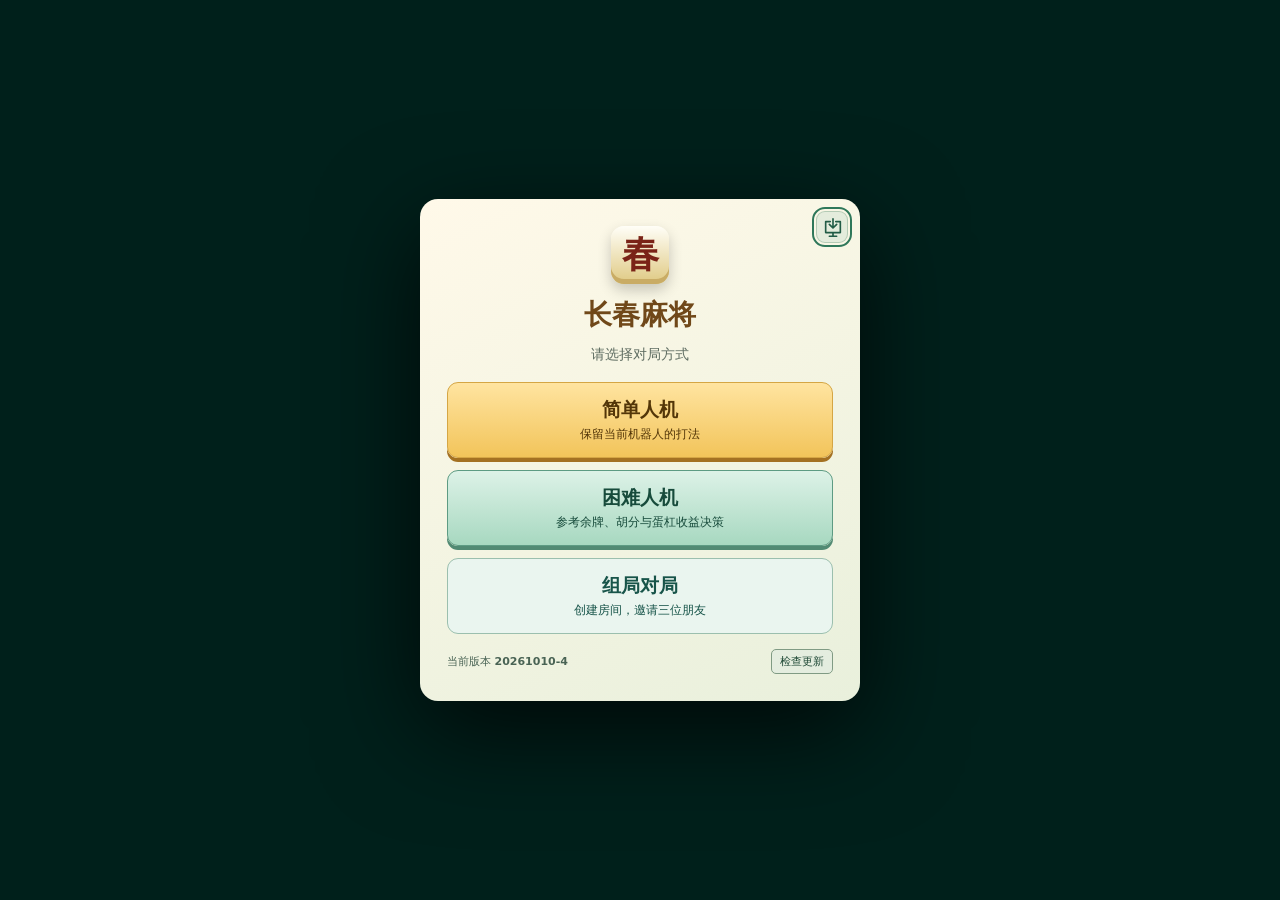
<file: index.html>
<!doctype html>
<html lang="zh-CN">
<head>
  <meta charset="UTF-8" />
  <meta name="viewport" content="width=device-width, initial-scale=1.0" />
  <meta name="theme-color" content="#073f36" />
  <meta name="apple-mobile-web-app-capable" content="yes" />
  <meta name="apple-mobile-web-app-title" content="长春麻将" />
  <title>长春麻将 · 四人麻将</title>
  <link rel="icon" type="image/png" sizes="512x512" href="assets/app-icon.png" />
  <link rel="manifest" href="manifest.webmanifest" />
  <link rel="apple-touch-icon" href="assets/app-icon.png" />
  <link rel="stylesheet" href="styles.css" />
  <link rel="stylesheet" href="table-layout.css" />
</head>
<body>
  <main class="game-shell">
    <div class="game-stage">
    <section class="table" aria-label="麻将桌">
      <div id="tableDepth" class="perspective-depth" aria-hidden="true"></div>
      <div id="tableSurface" class="perspective-surface" aria-hidden="true"></div>
      <svg id="tableRim" class="perspective-rim" preserveAspectRatio="none" aria-hidden="true">
        <defs><linearGradient id="rimFinish" x1="0" y1="0" x2="0" y2="1"><stop offset="0" stop-color="#62766b"/><stop offset="1" stop-color="#364e4a"/></linearGradient></defs>
        <path class="rim-top" fill-rule="evenodd"/><path class="rim-bevel"/>
        <path class="rim-outline"/><path class="rim-inner-line"/>
      </svg>
      <div class="table-meta"><span id="matchCircleBadge" class="match-circle-badge" aria-label="当前圈数">第1圈</span><span id="onlineConnectionBadge" class="online-connection-badge" hidden></span><span id="appUpdateBadge" class="app-update-badge" role="status" hidden>新版已就绪</span></div>
      <button id="menuToggle" class="menu-toggle" type="button" aria-controls="gameMenu" aria-expanded="false" aria-label="展开游戏菜单"><span aria-hidden="true">☰</span><span id="menuToggleLabel">菜单</span></button>
      <div id="baoPanel" class="bao-panel" aria-label="宝牌区域"><span>宝牌</span><span id="baoTile"></span></div>
      <div id="actionCue0" class="action-cue cue-south" aria-hidden="true"></div>
      <div id="actionCue1" class="action-cue cue-east" aria-hidden="true"></div>
      <div id="actionCue2" class="action-cue cue-north" aria-hidden="true"></div>
      <div id="actionCue3" class="action-cue cue-west" aria-hidden="true"></div>
      <div id="baoRevealOverlay" class="bao-reveal-overlay" aria-hidden="true"><span>看宝</span><div id="baoRevealCard"></div></div>
      <div id="player2" class="seat seat-top"></div>
      <div id="player3" class="seat seat-left"></div>
      <div id="player1" class="seat seat-right"></div>
      <section class="center-stage">
        <section id="discardRiver" class="discard-zone" aria-label="四家牌河">
          <div id="river2" class="discard-river river-north" aria-label="阿雷的牌河"></div>
          <div id="river3" class="discard-river river-west" aria-label="小尧子的牌河"></div>
          <div id="river1" class="discard-river river-east" aria-label="老薛的牌河"></div>
          <div id="river0" class="discard-river river-south" aria-label="你的牌河"></div>
        </section>
        <section class="table-center">
          <div id="windRing" class="wind-ring">
            <span class="wind north">北</span><span class="wind west">西</span>
            <div class="wall-info"><strong id="wallCount">--</strong><small>余牌</small></div>
            <span class="wind east">东</span><span class="wind south">南</span>
          </div>
          <div id="statusText" class="status-text" role="status">正在准备牌桌…</div>
        </section>
      </section>
      <section class="bottom-dock">
        <div id="actionBar" class="action-bar">
          <div id="actionOptions" class="action-options"></div>
          <button id="passBtn" class="action-btn pass" hidden>过</button>
        </div>
        <section id="player0" class="seat seat-bottom"></section>
      </section>
    </section>
    <aside id="gameMenu" class="game-menu" aria-label="游戏菜单" hidden>
      <label class="menu-theme" for="tileThemeSelect"><span>牌面</span><select id="tileThemeSelect" aria-label="切换麻将牌面">
        <option value="a">A · 经典</option>
        <option value="b">B · 黑金</option>
        <option value="c" selected>C · 扁平</option>
      </select></label>
      <button id="scoreboardBtn" class="menu-item" type="button" aria-label="计分板">计分</button>
      <button id="rulesBtn" class="menu-item" type="button">规则</button>
      <button id="checkUpdateBtn" class="menu-item menu-update" type="button" aria-label="检查网页更新"><span id="menuUpdateLabel">检查更新</span><small id="appMenuVersion"></small></button>
      <button id="soundBtn" class="menu-item menu-sound" type="button" aria-label="关闭声音"><span>声音</span><small id="soundState">开</small></button>
      <label class="menu-volume" for="volumeSlider"><span>音量</span><input id="volumeSlider" type="range" min="0" max="100" value="55" aria-label="音效音量"></label>
      <button id="newGameBtn" class="menu-item menu-new" type="button" aria-label="开始新一场">新场</button>
      <button id="returnHomeBtn" class="menu-item" type="button" aria-label="保存人机对局并返回主页">存档退出</button>
    </aside>
    </div>
  </main>

  <div id="loadingOverlay" class="loading-overlay" aria-live="polite">
    <div class="loader-tile">東</div><span>正在装牌…</span>
  </div>
  <div id="errorBanner" class="error-banner" role="alert" hidden>
    <span id="errorBannerMessage"></span>
    <button id="errorBannerClose" type="button" aria-label="关闭资源加载提示">×</button>
  </div>

  <dialog id="modeDialog" class="modal mode-dialog" aria-labelledby="modeTitle">
    <button id="installAppBtn" class="home-install-btn" type="button" title="添加到桌面" aria-label="添加游戏到桌面或主屏幕">
      <svg viewBox="0 0 24 24" aria-hidden="true"><path d="M4 5h5M15 5h5v12H4V5M8 21h8M12 17v4M12 2v10M8 8l4 4 4-4"/></svg>
    </button>
    <span class="mode-mark">春</span>
    <h2 id="modeTitle">长春麻将</h2>
    <p>请选择对局方式</p>
    <div class="mode-choices">
      <button id="resumeAiBtn" class="mode-choice mode-choice-resume" type="button" hidden><strong>恢复对局</strong><small id="resumeAiSummary"></small></button>
      <button id="modeAiBtn" class="mode-choice mode-choice-active" type="button"><strong>简单人机</strong><small>保留当前机器人的打法</small></button>
      <button id="modeHardBtn" class="mode-choice mode-choice-hard" type="button"><strong>困难人机</strong><small>参考余牌、胡分与蛋杠收益决策</small></button>
      <button id="modeGroupBtn" class="mode-choice mode-choice-online" type="button"><strong>组局对局</strong><small>创建房间，邀请三位朋友</small></button>
    </div>
    <p id="modeSaveHint" class="mode-save-hint" hidden>新开简单/困难人机会替换上次人机存档</p>
    <div class="app-update-row"><span>当前版本 <strong id="appVersion">加载中</strong></span><button id="homeUpdateBtn" type="button">检查更新</button></div>
    <p id="appUpdateMessage" class="app-update-message" role="status" hidden></p>
  </dialog>

  <dialog id="installHelpDialog" class="modal install-dialog" aria-labelledby="installHelpTitle">
    <button id="installHelpCloseBtn" class="modal-close" type="button" aria-label="关闭添加桌面说明">×</button>
    <h2 id="installHelpTitle">添加到桌面</h2>
    <p id="installHelpText" role="status"></p>
    <button id="installHelpDoneBtn" class="primary-btn" type="button">知道了</button>
  </dialog>

  <dialog id="onlineDialog" class="modal online-dialog" aria-labelledby="onlineTitle">
    <button id="onlineCloseBtn" class="modal-close" type="button" aria-label="退出组局">×</button>
    <h2 id="onlineTitle">四人组局</h2>
    <div id="onlineSetup">
      <button id="restoreRoomBtn" class="primary-btn" type="button" hidden>恢复原房间</button>
      <label class="online-field">你的昵称<input id="onlineName" maxlength="40" autocomplete="nickname" placeholder="输入 2–20 个字符"><small>2–20 个字符，不能与同房间玩家重名</small></label>
      <div id="onlineEntry" class="online-entry">
        <button id="createRoomBtn" class="primary-btn" type="button">创建房间</button>
        <span>或输入朋友发来的 6 位房间码</span>
        <input id="roomCodeInput" autocomplete="off" spellcheck="false" inputmode="numeric" maxlength="6" placeholder="6 位数字房间码">
        <button id="joinRoomBtn" class="quiet-btn" type="button">加入房间</button>
      </div>
      <div id="inviteEntry" class="online-entry" hidden>
        <span>收到房间 <strong id="inviteRoomCode"></strong> 的邀请；请先填写昵称</span>
        <button id="inviteJoinBtn" class="primary-btn" type="button">起名并进入房间</button>
      </div>
      <p id="onlineSetupStatus" class="online-status" role="status"></p>
    </div>
    <div id="onlineLobby" hidden>
      <div class="online-room-line"><strong id="onlineRoomCode"></strong><div class="online-room-actions"><button id="copyRoomCodeBtn" class="quiet-btn" type="button">复制房间码</button><button id="copyInviteBtn" class="quiet-btn" type="button">复制邀请链接</button></div></div>
      <input id="onlineInviteLink" class="online-invite-link" readonly aria-label="邀请链接">
      <div id="onlineSeats" class="online-seats"></div>
      <p id="onlineStatus" class="online-status" role="status">等待玩家加入…</p>
      <button id="onlineStartBtn" class="primary-btn" type="button" disabled>四人到齐后开始</button>
    </div>
  </dialog>

  <dialog id="rulesDialog" class="modal">
    <button class="modal-close" aria-label="关闭">×</button>
    <h2>长春麻将规则</h2>
    <div class="rule-grid">
      <section><b>牌张与行牌</b><p>万、饼、条及东南西北中发白共 136 张。可吃上家、碰杠任意一家；胡牌优先。每大局随机确定东位，其余按座次顺排南西北，局内固定风位打四圈；东风先庄，庄家胡牌连庄，否则顺位换庄，北风过庄后进入下一圈。恢复牌局保留原风位。</p></section>
      <section><b>胡牌门槛</b><p>需三色全、不断幺九、至少一叉；已成合法听牌时可接上家的牌胡牌。9 蛋与中发白、杠牌有对应豁免。</p></section>
      <section><b>报听与宝牌</b><p>本回合打出一张牌后若成听牌，可立即报听；暂不报听可继续换牌，也可正常自摸胡牌，但不能看宝或摸宝胡。胡牌自动按最高牌型结算。首次报听后的下一次摸牌前打宝，宝牌先盖住；看宝只揭示已打出的宝牌。报听当回合不能看宝，下次轮到自己时先看宝，再摸牌。宝牌正好能胡则直接对宝胡；后续摸宝能胡时只能胡牌，不可弃胡出牌或改选补蛋、杠牌。看宝时宝牌不能直接胡但可补蛋或开杠，则先杠、重新换宝。</p></section>
      <section><b>番型与结算</b><p>支持平胡、夹胡、飘胡、飘顶、七对与豪华七对；七对和豪华七对均可炮胡或自摸，基础分别为 3、4 番，不另加站立番。手把一上听只允许飘顶；已有吃牌时，手牌剩四张不能再吃碰成手把一。碰后补杠按本地规则变站立。自摸、庄家、对宝、摸宝另计番。点炮者未看宝则包炮。蛋杠分独立于胡牌番数，按分值由其余三家分别支付。</p></section>
    </div>
    <p class="rule-note">提示：起手若能组成多种蛋，可逐组选择实牌；三张幺鸡可单独下“3幺鸡”，后续可补所有蛋牌（幺、九、风、中发白）；大蛋仅限四张相同的中、发、白、一饼或幺鸡。补蛋前其他家可抢蛋胡或碰；无人抢牌才补牌。报听后只能打出刚摸到的牌；新牌可补蛋或开杠，但听张和牌型须保持不变。没有幺九的听牌只能胡幺九，且不能报听、不能看宝。</p>
  </dialog>

  <dialog id="resultDialog" class="modal result-modal">
    <h2 id="resultTitle">胡牌结算</h2>
    <p id="resultDetail"></p>
    <section id="matchFinish" class="match-finish" aria-label="本场总分" hidden></section>
    <section id="resultSummary" class="result-summary" aria-label="牌型与分数">
      <div id="resultBao" class="result-bao" aria-label="本局宝牌"></div>
      <strong id="resultShape" class="result-shape"></strong>
      <div id="patternList" class="pattern-list"></div>
      <div id="scoreTable" class="score-table"></div>
    </section>
    <div id="baoPaoNotice" class="bao-pao-notice" hidden></div>
    <div id="winningHand" class="result-hands" aria-label="四家牌型"></div>
    <button id="playAgainBtn" class="primary-btn large">下一局</button>
  </dialog>

  <dialog id="scoreboardDialog" class="modal scoreboard-modal" aria-label="四人计分板">
    <button class="modal-close" aria-label="关闭计分板">×</button>
    <h2>四人计分板</h2>
    <p id="scoreboardRound" class="scoreboard-round"></p>
    <div id="scoreboardRows" class="scoreboard-rows"></div>
  </dialog>

  <script src="rules.js"></script>
  <script src="table-layout.js"></script>
  <script src="game.js"></script>
  <script src="online.js"></script>
  <script src="install.js"></script>
  <script src="offline.js"></script>
</body>
</html>
</file>
<file: styles.css>
/* Changchun Mahjong layout. Cascade order is intentionally preserved.
   Base components → compact viewports → seat orientation → mobile board →
   desktop board → docked menu → fixed mobile river.
   Same-selector overrides and removed topbar styles have been consolidated. */
:root{--felt: #086455;--felt-dark: #043f37;--gold: #e9b949;--cream: #fff9e9;--ink: #14251f;--danger: #c53b36;font-family: "Microsoft YaHei", "PingFang SC", system-ui, sans-serif}
*{box-sizing: border-box}
/* Keep page-level horizontal overscroll from becoming browser history swipe.
   Dialog/menu scrollers remain native; OS edge gestures may still override. */
html,body{overscroll-behavior-x:none}
.modal,.game-menu,.action-options,.own-waits{overscroll-behavior:contain}
body{margin: 0;min-width: 340px;min-height: 100dvh;color: white;background: #061f1c;overflow: auto}
button{font: inherit}
.game-shell{min-height: 100dvh;display: flex;flex-direction: column;background: radial-gradient(circle at 50% 40%, #177868, #06483e 60%, #032f2a)}
.quiet-btn{border: 0;border-radius: 9px;padding: 9px 14px;cursor: pointer;color: white;background: rgba(255,255,255,.11);transition: .18s}
.primary-btn,.action-btn{border: 0;border-radius: 9px;padding: 9px 14px;cursor: pointer;transition: .18s}
.quiet-btn:hover{background: rgba(255,255,255,.2)}
.primary-btn{color: #352000;font-weight: 700;background: linear-gradient(#f5cd67,#dca538);box-shadow: 0 3px 0 #946417}
.primary-btn:hover{filter: brightness(1.08);transform: translateY(-1px)}
.primary-btn:active{transform: translateY(2px);box-shadow: none}
.table{--board-side:clamp(132px,16vw,252px);--board-top:clamp(126px,18vh,165px);--board-bottom:clamp(138px,22vh,190px);flex:1;min-height:650px;position:relative;overflow:hidden;isolation:isolate}
.table::before{content:"";position:absolute;inset:calc(var(--board-top) - 18px) calc(var(--board-side) - 19px) calc(var(--board-bottom) - 18px);z-index:0;border:9px solid #133d43;border-radius:8px;background:linear-gradient(140deg,#0b5570,#0a435c 60%,#073d55);box-shadow:0 11px 22px #00181a99,inset 0 0 0 2px #4f879a77,inset 0 0 54px #001d2a99;pointer-events:none}
.center-stage{position:absolute;inset:var(--board-top) var(--board-side) var(--board-bottom);z-index:2;min-width:0;min-height:0;overflow:hidden;border:1px solid #62a2b155;background:radial-gradient(ellipse at 50% 46%,#27789466 0 26%,transparent 27%),linear-gradient(140deg,#0e6480,#0c526d 58%,#0b4963);box-shadow:inset 0 0 0 2px #001c2b66,inset 0 0 50px #002439aa}
.center-stage::before{content:"";position:absolute;left:50%;top:50%;width:min(44%,310px);aspect-ratio:1;border:20px solid #6eb5c022;border-radius:50%;transform:translate(-50%,-50%);box-shadow:0 0 0 1px #8bd0d61c,inset 0 0 32px #00324655;pointer-events:none}
.center-stage::after{content:"";position:absolute;inset:clamp(12px,2.2vw,31px);border:2px solid #8ec3c333;box-shadow:0 0 0 1px #001f2e88;pointer-events:none}
.table-center{position:absolute;left:50%;top:50%;transform:translate(-50%,-50%);width:230px;text-align:center;z-index:5;pointer-events:none}
.wind-ring{position:relative;margin:auto;width:132px;height:132px;overflow:visible;border:2px solid #dbb45088;border-radius:20px;background:#043b34;box-shadow:0 10px 30px #001c18aa,inset 0 0 25px #0006}
.wall-info{position:absolute;inset:37px;display:grid;place-content:center;border-radius:50%;background:#071f1c}
.wall-info strong{font-size:22px;line-height:1;color:#f6ce6d}
.wall-info small{opacity:.55;font-size:9px;margin-top:4px}
.wind{position:absolute;display:grid;place-items:center;width:25px;height:25px;font-weight:700;color:#fff8}
.wind.active{color:#3a2000;background:var(--gold);border-radius:5px;box-shadow:0 0 12px #f4c757aa}
.wind.dealer-seat::after{content:"庄";position:absolute;right:-6px;top:-6px;font-size:8px;color:white;background:#b82f28;border-radius:3px;padding:1px 2px}
.wind.self-wind{outline:1px solid #7fe0c2;outline-offset:2px}
.wind.discard-signal{color:#3a2000;background:#ffe28b;border-radius:5px;animation:discardSignal .82s ease-out}
.wind.discard-signal::before{content:"出";position:absolute;inset:-13px;display:grid;place-items:center;border:2px solid #ffd95b;border-radius:50%;color:#fff7c6;font-size:10px;font-weight:800;animation:discardPing .82s ease-out;pointer-events:none}
.north{left:50%;top:5px;transform:translateX(-50%)}
.south{left:50%;bottom:5px;transform:translateX(-50%)}
.west{left:5px;top:50%;transform:translateY(-50%)}
.east{right:5px;top:50%;transform:translateY(-50%)}
.last-discard{display:none}
.status-text{margin-top: 14px;font-size: 13px;color:#fffbd0;min-height:20px;text-shadow:0 1px 2px #000}
.seat{position:relative;display:flex;align-items:center;gap:8px;min-width:0;min-height:0;z-index:6}
.seat-top{position:absolute;top:7px;left:50%;transform:translateX(-50%)}
.seat-left,.seat-right{position:absolute}
.seat-left .seat-badge-slot,.seat-right .seat-badge-slot{grid-area:badge;align-self:start;z-index:1}
.seat-left .seat-meld-slot{grid-area:meld;min-width:0}
.seat-right .seat-meld-slot{grid-area:meld;min-width:0}
.seat-left .seat-hand-slot,.seat-right .seat-hand-slot{grid-area:hand}
.bottom-dock{position:absolute;left:0;right:0;bottom:6px;display:flex;flex-direction:column;justify-content:flex-end;align-items:center;gap:5px;min-height:0;z-index:7}
.seat-bottom{padding-bottom:6px;flex-direction:column;justify-content:flex-end}
.seat-bottom .seat-waits-slot{display:flex;align-items:center;justify-content:center;width:min(620px,95%);height:27px;flex:none;pointer-events:none}
.seat-bottom .seat-waits-slot.empty{height:0}
.seat-bottom .seat-waits-slot .own-waits{max-width:100%;margin:0;flex-wrap:nowrap;white-space:nowrap;overflow-x:auto;pointer-events:auto}
.seat-bottom .seat-badge-slot{align-self:center}
.seat-bottom-cards{width:100%;display:flex;min-width:0}
.seat-bottom-cards .seat-hand-slot{min-width:0}
.seat-bottom-cards .seat-meld-slot.empty{display:none}
.seat-top .seat-meld-slot.empty{display:none}
.seat-top .count-bubble{display:none}
.player-badge{display:flex;align-items:center;gap:7px;padding:5px 9px;border-radius:20px;background:#032b26cc;border:1px solid #ffffff18;font-size:12px;white-space:nowrap}
.player-badge .player-name{min-width:0;max-width:8em;overflow:hidden;text-overflow:ellipsis}
.player-badge.current{color:#ffe28b;background:linear-gradient(90deg,#5d4318dd,#123d37);box-shadow:0 0 0 3px var(--gold),0 0 20px #f5c64b66;animation:turnPulse 1.4s ease-in-out 2}
.avatar{width:26px;height:26px;border-radius:50%;display:grid;place-content:center;background:linear-gradient(145deg,#dfc474,#9c7130);color:#31220a;font-weight:800}
.dealer{padding:1px 4px;border-radius:3px;background:#b82f28;color:white;font-size:9px}
.concealed-row,.hand-row,.meld-row{display:flex;align-items:flex-end;justify-content:center}
.concealed-row.vertical{flex-direction:column;flex-wrap:nowrap}
.meld-row{gap:8px;min-height:28px}
.meld-group{position:relative;display:flex;padding:3px;background:#002c2766;border-radius:5px}
.meld-group::after{content:attr(data-label);position:absolute;right:2px;top:-12px;font-size:9px;color:#ffe28b}
.meld-group.chi{border-bottom:2px solid #68bca4}
.meld-group.peng{border-bottom:2px solid #e4be58}
.meld-group.gang{border-bottom:2px solid #dd655d;background:#173b36cc}
.seat-top .meld-row{margin-top:5px}
.seat-top .meld-group{background:#002c277f}
.tile{position:relative;width:clamp(34px,3.25vw,44px);height:clamp(46px,4.35vw,59px);margin:0 1px;padding:0;border:0;border-radius:5px;flex:none;display:flex;align-items:center;justify-content:center;background:transparent;box-shadow:0 3px 3px #001e1a88;cursor:default;user-select:none}
.tile:not(.back){overflow:hidden;background:linear-gradient(135deg,#fffef7 0%,#f0ead8 78%);border:1px solid #d8cfb6;box-shadow:inset 0 -4px #c9bea0}
.tile img{width:100%;height:100%;display:block;object-fit:contain;pointer-events:none}
.tile:not(.back) img{width:94%;height:90%;margin-top:-2px}
body[data-tile-theme="b"] .tile:not(.back){background:#191d25;border-color:#343940}
body[data-tile-theme="b"] .tile:not(.back):not(.drawn):not(.selected):not(.latest){box-shadow:inset 0 -4px #0a0c10,0 2px 4px #001e1a88}
body[data-tile-theme="c"] .tile{border:0;background:transparent}
body[data-tile-theme="c"] .tile:not(.back):not(.drawn):not(.selected):not(.latest),body[data-tile-theme="c"] .tile.back{box-shadow:0 3px 4px #001e1a77}
body[data-tile-theme="c"] .tile:not(.back) img,body[data-tile-theme="c"] .tile.back img{width:100%;height:100%;margin:0}
body[data-tile-theme="c"] .tile.back{padding:0}
.tile[data-tile]{cursor:pointer}
button.tile{transition:transform .12s,filter .12s}
button.tile:hover{transform:translateY(-7px);filter:brightness(1.07)}
.tile.drawn{margin-left:18px}
.tile.drawn::before{content:"";position:absolute;left:-7px;top:4px;bottom:4px;border-left:2px solid #ffffff44}
.tile.selected{transform:translateY(-9px);box-shadow:0 0 0 3px #ffe16d,0 6px 5px #001e1a}
.tile.related::after{content:"";position:absolute;inset:-2px;border:3px solid #ffdc55;border-radius:6px;box-shadow:0 0 9px #ffd84d;pointer-events:none}
.tile.selected.related::after{content:none}
.tile.small{width:34px;height:45px;border-radius:3px;box-shadow:0 2px 2px #001e1a88}
.tile.back{width:27px;height:36px;padding:2px;overflow:hidden;background:#f3e8ca;border:1px solid #d6c49b;box-shadow:inset 0 -2px #c4b287,0 2px 2px #0007}
.seat-left .concealed-row,.seat-right .concealed-row{flex-wrap:nowrap}
.seat-left .tile{transform:rotate(90deg);transform-origin:center}
.seat-right .tile{transform:rotate(-90deg);transform-origin:center}
.tile:disabled,.tile.disabled{cursor:not-allowed;filter:grayscale(1);opacity:1}
.tile.tenpai{outline:3px solid #54d793}
.tile.danger{outline:3px solid #e8534c}
.count-bubble{color:#fff9;font-size:11px;margin-top:3px}
@keyframes turnPulse{50%{filter:brightness(1.22)}}
@keyframes discardSignal{0%{box-shadow:0 0 0 0 #ffe16d00}45%{box-shadow:0 0 0 5px #ffe16dcc,0 0 19px #ffd64e}100%{box-shadow:0 0 0 0 #ffe16d00}}
@keyframes discardPing{0%{opacity:0;transform:scale(.55)}25%{opacity:1;transform:scale(1)}100%{opacity:0;transform:scale(1.55)}}
.discard-zone{--river-w:26px;--river-h:34px;--river-gap:3px;position:absolute;inset:clamp(16px,3vw,42px);display:grid;grid-template-columns:minmax(132px,1fr) minmax(170px,230px) minmax(132px,1fr);grid-template-rows:minmax(84px,1fr) minmax(122px,1.26fr) minmax(84px,1fr);grid-template-areas:"north north north" "west . east" "south south south";pointer-events:none;z-index:3}
.discard-river{position:static;display:grid;width:100%;height:100%;min-width:0;min-height:0;box-sizing:border-box;gap:var(--river-gap);padding:4px;overflow:auto;overscroll-behavior:contain;scrollbar-width:thin;scrollbar-color:#ffffff44 transparent;align-content:start;pointer-events:auto}
.discard-river::-webkit-scrollbar{width:4px;height:4px}
.discard-river::-webkit-scrollbar-thumb{background:#ffffff44;border-radius:4px}
.discard-river::-webkit-scrollbar-track{background:transparent}
.discard-river .tile.small{width:var(--river-w);height:var(--river-h)}
.river-north{grid-area:north;grid-auto-rows:var(--river-h);justify-content:center}
.river-south{grid-area:south;grid-auto-rows:var(--river-h);justify-content:center;align-content:end;transform:translateY(-2px)}
.river-east{grid-area:east;grid-template-columns:repeat(6,var(--river-w));grid-auto-rows:var(--river-h);justify-content:start}
.river-west{grid-area:west;grid-template-columns:repeat(6,var(--river-w));grid-auto-rows:var(--river-h);justify-content:end}
.discard-river .tile.latest{z-index:2;transform:none}
.discard-river .tile.latest::before{content:"最新";position:absolute;left:50%;top:-13px;transform:translateX(-50%);font-size:8px;padding:1px 3px;border-radius:3px;white-space:nowrap}
.action-bar{z-index:5;display:flex;gap:8px;min-height:40px;max-width:96vw;align-items:center;justify-content:center}
.action-bar.empty{min-height:0;height:0;overflow:hidden}
.action-options{display:flex;gap:8px;min-width:0;max-width:100%;overflow-x:auto;padding:2px}
.action-options .action-btn{flex:0 0 auto;white-space:nowrap}
.action-btn{min-width:55px;color:#362000;background:linear-gradient(#ffe49a,#dca83a);font-weight:800;box-shadow:0 3px 0 #815715}
.action-btn.egg{display:inline-flex;align-items:center;gap:4px}
.action-egg-tiles{display:inline-flex;align-items:center;gap:2px}
.action-egg-tiles img{display:block;width:18px;height:24px;border-radius:2px;object-fit:fill;box-shadow:0 1px 2px #0005}
.live-egg-tile{position:relative;display:inline-flex;flex:none}
.live-egg-count{position:absolute;right:-2px;top:-3px;z-index:4;display:grid;place-items:center;min-width:16px;height:16px;padding:0 2px;border:1px solid #fff7e2;border-radius:99px;background:#b94032;color:#fff;font:800 11px/1 sans-serif;box-shadow:0 1px 3px #0009;pointer-events:none}
.action-btn.hu{color:white;background:linear-gradient(#e85448,#a8211e);box-shadow:0 3px 0 #65100e}
.action-btn.pass{color:white;background:#123d37;box-shadow:0 3px 0 #001e1a}
.modal{width:min(620px,90vw);color:#23352f;background:#fbf6e9;border:0;border-radius:18px;padding:30px;box-shadow:0 30px 100px #000b;overflow:visible}
.match-circle-badge{flex:none;padding:4px 8px;border:1px solid #e6c16a;border-radius:99px;background:#264837;color:#ffe6a7;font-size:12px;font-weight:800;white-space:nowrap}
.online-connection-badge{flex:none;padding:4px 8px;border:1px solid #84ccb2;border-radius:99px;background:#144d43;color:#cefff0;font-size:11px;white-space:nowrap}
.online-connection-badge.warn{border-color:#e8a966;background:#6b3b1b;color:#fff0d7}
.online-connection-badge[hidden]{display:none}
.mode-dialog{width:min(440px,calc(100vw - 30px));max-height:calc(100dvh - 24px);padding:27px;background:linear-gradient(155deg,#fff9e9,#e9f0dc);overflow:auto}
.mode-dialog[open]{display:flex;flex-direction:column;align-items:stretch;gap:12px;text-align:center}
.mode-dialog .mode-mark{align-self:center;display:grid;place-items:center;width:58px;height:58px;border-radius:13px;background:linear-gradient(#fffef7,#dfc982);color:#7a2317;box-shadow:inset 0 -5px #c9ac65,0 6px 14px #0003;font:900 37px serif}
.mode-dialog h2{margin:0;color:#69501c}
.mode-dialog p{margin:0 0 6px;color:#5e6c61;font-size:14px}
.mode-choice{display:flex;flex-direction:column;gap:3px;align-items:center;padding:14px 18px;border:1px solid #cabf9d;border-radius:11px;background:#f7f5ec;color:#5b625b;font:inherit;cursor:pointer}
.mode-choice strong{font-size:19px}
.mode-choice small{font-size:12px}
.mode-choice-active{border-color:#d5a644;background:linear-gradient(#ffe4a0,#f2c45a);color:#533608;box-shadow:0 4px 0 #a47122}
.mode-choice-active:hover,.mode-choice-active:focus-visible{filter:brightness(1.05);outline:2px solid #9a6b1c;outline-offset:2px}
.mode-choice-hard{border-color:#5d9b83;background:linear-gradient(#ddf2e7,#a7d8c0);color:#174b3b;box-shadow:0 4px 0 #518a73}
.mode-choice-hard:hover,.mode-choice-hard:focus-visible{filter:brightness(1.05);outline:2px solid #367b61;outline-offset:2px}
.mode-choice:disabled{opacity:.62;cursor:not-allowed;filter:grayscale(.35)}
.mode-choice-online{background:#eaf5ef;border-color:#9bbfae;color:#175449}
.mode-choice-online:hover,.mode-choice-online:focus-visible{outline:2px solid #4c9478;outline-offset:2px;background:#ddf0e5}
.mode-choices{display:flex;flex-direction:column;gap:12px}
.mode-choice-resume{border-color:#5b91ab;background:linear-gradient(#e3f5ff,#b8d9eb);color:#17445c;box-shadow:0 4px 0 #56869f}
.mode-dialog [hidden]{display:none}
.home-install-btn{position:absolute;right:12px;top:12px;display:grid;place-items:center;width:32px;height:32px;padding:5px;border:1px solid #6b9a7c66;border-radius:9px;background:#e4ecdc;color:#225c46;cursor:pointer}
.home-install-btn svg{width:22px;height:22px;fill:none;stroke:currentColor;stroke-width:1.8;stroke-linecap:round;stroke-linejoin:round}
.home-install-btn:hover{background:#d4e8ce}
.home-install-btn:focus-visible{outline:2px solid #2f785a;outline-offset:2px}
.home-install-btn:disabled{cursor:wait}
.mode-dialog #modeTitle{padding-inline:34px}
.install-dialog{width:min(420px,90vw);text-align:center}
.install-dialog h2{font-size:22px}
.install-dialog p{line-height:1.65;margin:0 0 18px;white-space:pre-line;overflow-wrap:anywhere}
.install-dialog .primary-btn{min-width:100px}
.mode-dialog .mode-save-hint{font-size:11px;margin:2px 0 0}
.online-dialog{width:min(480px,calc(100vw - 24px));max-height:calc(100dvh - 24px);padding:25px;overflow:auto}
.online-dialog[hidden],.online-dialog [hidden]{display:none}
.online-dialog h2{margin:0 0 18px}
.online-field{display:grid;gap:6px;color:#5d5037;font-size:13px;font-weight:700;text-align:left}
.online-field small{color:#827762;font-size:11px;font-weight:400}
.online-field input,.online-entry input,.online-invite-link{box-sizing:border-box;width:100%;padding:10px 12px;border:1px solid #c8b990;border-radius:8px;background:#fffdf7;color:#234236;font:inherit}
.online-entry{display:grid;gap:10px;margin-top:15px;text-align:center}
.online-entry span{color:#88816e;font-size:12px}
.online-entry .quiet-btn{background:#2e6453}
.online-room-line{display:flex;align-items:center;justify-content:space-between;flex-wrap:wrap;gap:8px;color:#5c451d}
.online-room-line strong{font-size:16px;letter-spacing:.08em}
.online-room-line button{padding:7px 10px;font-size:12px;background:#2e6453}
.online-room-actions{display:flex;flex-wrap:wrap;gap:6px}
.online-invite-link{margin:9px 0 14px;font-size:11px}
.online-seats{display:grid;grid-template-columns:repeat(2,minmax(0,1fr));gap:8px}
.online-seat{padding:9px;border:1px solid #d8cbaa;border-radius:8px;background:#fffdf7;color:#584b31;font-size:13px}
.online-seat.offline{opacity:.56}
.online-seat b{display:block;color:#13614d;font-size:11px;margin-bottom:2px}
.online-status{min-height:20px;margin:12px 0;color:#6b552e;font-size:12px;text-align:center}
.online-dialog #onlineStartBtn{width:100%}
@media (orientation:landscape) and (max-height:500px){
.online-dialog{padding:14px 18px}
.online-dialog h2{font-size:20px;margin-bottom:8px}
.online-field input,.online-entry input,.online-invite-link{padding:6px 8px}
.online-entry{gap:6px;margin-top:8px}
.online-seat{padding:5px}
}
.modal::backdrop{background:#001c18dd}
@supports (backdrop-filter:blur(5px)){
.modal::backdrop{backdrop-filter:blur(5px)}
}
.modal h2{text-align:center;margin:0 0 24px;font-family:serif;font-size:28px;color:#704819}
.modal-close{position:absolute;right:15px;top:10px;border:0;background:none;font-size:30px;color:#796f5c;cursor:pointer}
.rule-grid{display:grid;grid-template-columns:1fr 1fr;gap:14px}
.rule-grid section{background:white;padding:14px;border-radius:10px;border:1px solid #e8dec6}
.rule-grid b{color:#9a5c16}
.rule-grid p{font-size:13px;line-height:1.7;margin:6px 0 0}
.rule-note{font-size:12px;color:#7b7468;margin:18px 4px 0;line-height:1.6}
.result-modal{text-align:center}
.result-shape{display:block;color:#9a5c16}
.result-meld,.result-concealed{display:flex}
.result-meld{padding-right:7px;border-right:2px solid #d8c69e}
.large{padding:12px 28px;font-size:16px}
.loading-overlay{position:fixed;inset:0;z-index:50;display:flex;align-items:center;justify-content:center;gap:14px;background:#043f37;color:#fff4c8;transition:opacity .25s}
.loading-overlay.hidden{opacity:0;pointer-events:none}
.loader-tile{width:45px;height:60px;display:grid;place-content:center;border-radius:6px;background:#fff9e9;color:#216d5d;font:700 25px serif;box-shadow:inset 0 -5px #cfc6aa;animation:turnPulse .8s infinite}
.error-banner{position:fixed;z-index:60;left:50%;top:80px;transform:translateX(-50%);display:flex;align-items:flex-start;gap:10px;max-width:90vw;padding:12px 12px 12px 18px;border-radius:8px;background:#9d2824;color:white;box-shadow:0 8px 30px #0008}
.error-banner[hidden]{display:none}
.error-banner #errorBannerMessage{min-width:0;overflow-wrap:anywhere}
.error-banner #errorBannerClose{flex:none;width:26px;height:26px;display:grid;place-items:center;margin:-6px -6px -6px 0;padding:0;border:0;border-radius:5px;background:#ffffff24;color:white;font-size:21px;line-height:1;cursor:pointer}
.error-banner #errorBannerClose:hover{background:#ffffff45}
@media(max-width:1024px){
.table{--board-side:clamp(108px,14vw,150px);--board-top:126px;--board-bottom:154px}
.player-badge{font-size:10px;padding:4px 6px}
.avatar{width:22px;height:22px}
.tile{width:36px;height:49px}
.tile.small{width:30px;height:40px}
.discard-zone{--river-w:23px;--river-h:31px;grid-template-columns:minmax(138px,1fr) minmax(162px,210px) minmax(138px,1fr);grid-template-rows:minmax(96px,1fr) minmax(124px,1.3fr) minmax(96px,1fr)}
}
@media(max-width:760px){
.table{--board-side:54px;--board-top:118px;--board-bottom:146px;min-height:650px}
.table::before{border-width:6px;border-radius:5px}
.tile{width:31px;height:43px;margin:0}
.tile.small{width:25px;height:34px}
.tile.drawn{margin-left:12px}
.wind-ring{width:112px;height:112px}
.wall-info{inset:32px}
.table-center{width:180px}
.discard-zone{--river-w:18px;--river-h:24px;--river-gap:2px;grid-template-columns:minmax(72px,1fr) minmax(112px,1.2fr) minmax(72px,1fr);grid-template-rows:minmax(72px,1fr) minmax(118px,1.3fr) minmax(72px,1.3fr)}
.river-north,.river-south{grid-template-columns:repeat(8,var(--river-w))}
.river-east,.river-west{grid-template-columns:repeat(4,var(--river-w))}
.seat-top{top:3px;gap:3px}
.seat-left,.seat-right{gap:4px}
.seat-left{grid-template-columns:minmax(0,1fr) 8px}
.seat-right{grid-template-columns:8px minmax(0,1fr)}
.seat-left .concealed-row,.seat-right .concealed-row{max-width:none}
.seat-bottom-cards{overflow-x:auto;scrollbar-width:none}
.seat-bottom-cards::-webkit-scrollbar{display:none}
.rule-grid{grid-template-columns:1fr}
.modal{padding:25px 18px;max-height:85dvh;overflow:auto}
}
@media(max-width:760px){

}
@media(max-width:480px){
.quiet-btn,.primary-btn{padding:6px 7px;font-size:12px}
#soundBtn{display:none}
}
@media(orientation:landscape) and (max-height:500px){
.table{min-height:calc(100dvh - 44px)}
.table-center{width:140px}
.wind-ring{width:82px;height:82px}
.wall-info{inset:24px}
.wall-info strong{font-size:16px}
.wind{font-size:10px;width:18px;height:18px}
.status-text{margin-top:3px;font-size:9px}
.tile{width:25px;height:34px}
.tile.small{width:18px;height:24px}
.discard-zone{--river-w:16px;--river-h:22px;--river-gap:2px;grid-template-columns:minmax(64px,1fr) minmax(100px,1.2fr) minmax(64px,1fr);grid-template-rows:minmax(52px,1fr) minmax(80px,1.3fr) minmax(52px,1fr)}
.river-north,.river-south{grid-template-columns:repeat(8,var(--river-w))}
.river-east,.river-west{grid-template-columns:repeat(4,var(--river-w))}
.player-badge{padding:1px 4px}
.avatar{width:17px;height:17px}
.count-bubble{display:none}
.action-bar{min-height:27px}
.action-btn{padding:4px 8px;min-width:40px}
.meld-row{min-height:16px}
.seat-bottom{gap:2px}
.bottom-dock{gap:2px}
}
.bao-panel{position:absolute;left:clamp(8px,2vw,28px);top:8px;z-index:8;display:flex;align-items:center;border:1px solid #f5cd68;border-radius:8px;background:#062d28ef;color:#ffe69b;font-size:11px;white-space:nowrap;box-shadow:0 4px 12px #001b18aa}
.bao-panel .tile{transform-origin:left center;margin-right:-9px}
.bao-placeholder{display:block;width:27px;height:36px;border:1px dashed #e2c87c66;border-radius:4px;background:#ffffff0b}
.ting-badge{border-radius:4px;background:#1a704f;color:#dfffe1;font-size:9px;font-weight:700}
.seat-bottom-cards .seat-egg-slot.empty{display:none}
.seat-top .seat-egg-slot.empty{display:none}
.egg-row{display:flex;align-items:flex-end;justify-content:center}
.egg-group{position:relative;display:flex;background:#5b3f1877;border:1px solid #eac45d;border-radius:4px}
.egg-group::after{content:attr(data-label);position:absolute;color:#ffdb75;white-space:nowrap}
.egg-group .tile{transform-origin:bottom center}
.action-btn.ting{color:#f4ffe1;background:linear-gradient(#32926e,#166246);box-shadow:0 3px 0 #083e2d}
.pattern-list{display:flex;justify-content:center;flex-wrap:wrap;gap:6px;margin:12px 0}
.pattern-list span{padding:3px 7px;border-radius:99px;background:#f1dfb2;color:#795015;font-size:12px}
.score-table{max-width:430px;margin:10px auto 16px;padding:7px 12px;border-radius:8px;background:#eee4cf;text-align:left}
.score-title{padding-bottom:5px;color:#725227;font-weight:800;font-size:13px}
.score-head{display:grid;grid-template-columns:minmax(90px,1fr) 58px 68px 58px;align-items:center;gap:5px}
.score-row{display:grid;grid-template-columns:minmax(90px,1fr) 58px 68px 58px;align-items:center;gap:5px;font-size:13px}
.score-head{color:#785f3c;font-size:11px;font-weight:700}
.score-head span:not(:first-child),.score-row span:not(:first-child),.score-row strong{text-align:right}
.score-row{padding:4px 0;border-top:1px solid #d8c9ad}
.score-row.winner{font-weight:800}
.score-row .gain{color:#137549}
.score-row .loss{color:#ad372d}
.bao-pao-notice{margin:8px auto;padding:7px;border-radius:6px;background:#fbe0d9;color:#9d3326;font-size:12px}
@media(max-width:480px){
.score-head,.score-row{grid-template-columns:minmax(54px,1fr) repeat(3,minmax(43px,.7fr));gap:2px;font-size:11px}
.score-title{font-size:11px}
.score-table{padding:7px}
}
.own-waits{display:flex;justify-content:center;align-items:center;flex-wrap:wrap;gap:5px;margin:3px 0 5px;padding:3px 7px;border-radius:7px;background:#073d33d9;color:#fff3bd;font-size:10px}
.own-waits span:not(:first-child){padding:1px 4px;border-radius:4px;background:#ffffff16}
.own-waits b{color:#8df4b4}
.scoreboard-modal{max-width:380px}
.scoreboard-round{text-align:center;color:#796944;font-size:12px}
.scoreboard-rows{margin:12px auto 0;max-width:290px}
.scoreboard-row{display:flex;justify-content:space-between;align-items:center;padding:10px 12px;border-bottom:1px solid #ddd0b3;font-size:16px}
.scoreboard-row strong{font-size:19px}
.scoreboard-row .gain{color:#137549}
.scoreboard-row .loss{color:#ad372d}
.egg-row{gap:8px;min-height:42px}
.egg-group{padding:6px 5px 3px;margin-top:12px;gap:1px}
.egg-group::after{top:-15px;right:3px;font-size:10px;font-weight:700}
.egg-group .tile{transform:none;margin:0}
.seat-bottom-cards .seat-egg-slot{overflow-x:auto}
.seat-bottom-cards .seat-meld-slot{overflow-x:auto}
.seat-top .seat-egg-slot,.seat-top .seat-meld-slot{overflow-x:auto}
.seat-top .egg-row{margin-top:3px}
.seat-left,.seat-right{grid-template-rows:auto minmax(0,1fr)}
.seat-left{grid-template-columns:minmax(0,1fr) 14px;grid-template-areas:"badge badge" "meld hand"}
.seat-right{grid-template-columns:14px minmax(0,1fr);grid-template-areas:"badge badge" "hand meld"}
.seat-left .seat-egg-slot{top:36px;bottom:auto;right:auto;z-index:3}
.seat-right .seat-egg-slot{top:36px;bottom:auto;left:auto;z-index:3}
.seat-left .seat-egg-slot{left:3px}
.seat-right .seat-egg-slot{right:3px}
.seat-left .egg-row,.seat-right .egg-row{min-height:0}
@media(max-width:760px){
.seat-bottom-cards .seat-egg-slot,.seat-bottom-cards .seat-meld-slot{max-width:none}
.egg-group .tile{width:24px;height:33px}
.seat-left .seat-egg-slot,.seat-right .seat-egg-slot{width:42px;max-height:28%}
}
.seat-bottom{width:min(1240px,98vw)}
.seat-bottom-cards{overflow-x:auto;justify-content:center;align-items:flex-end;gap:12px;padding:14px 4px 4px;scrollbar-width:thin}
.seat-bottom-cards .seat-meld-slot{order:1;flex:none}
.seat-bottom-cards .seat-hand-slot{order:2;flex:none}
.seat-bottom-cards .seat-egg-slot{order:3;flex:none}
.seat-bottom .meld-row,.seat-bottom .egg-row{flex-wrap:nowrap}
.seat-top{flex-direction:column;gap:3px}
.seat-top .seat-badge-slot{order:1}
.seat-top .seat-meld-slot{max-width:100%;overflow:visible}
.seat-top .seat-egg-slot{max-width:100%;overflow:visible}
.seat-top .egg-row{min-height:0}
.seat-left,.seat-right{width:calc(var(--board-side) - 14px);display:flex;flex-direction:column;align-items:center}
.seat-left{left:7px}
.seat-right{right:7px}
.seat-left .seat-badge-slot,.seat-right .seat-badge-slot{flex:none;width:100%}
.seat-left .seat-meld-slot,.seat-right .seat-meld-slot{order:2;margin-left:6px}
.seat-left .seat-hand-slot,.seat-right .seat-hand-slot{order:3;position:static;margin-left:6px}
.seat-left .seat-egg-slot,.seat-right .seat-egg-slot{order:4;margin-left:6px;width:auto}
.seat-left .seat-badge-slot,.seat-right .seat-badge-slot{order:1}
.seat-left .concealed-row,.seat-right .concealed-row{flex-direction:column}
.seat-left .count-bubble,.seat-right .count-bubble{text-align:center}
@media(max-width:760px){
.seat-left,.seat-right{width:var(--board-side)}
.seat-left{left:0}
.seat-right{right:0}
.seat-left .concealed-row,.seat-right .concealed-row{flex-direction:column;gap:0}
.seat-left .meld-group,.seat-right .meld-group,.seat-left .egg-group,.seat-right .egg-group{justify-content:center}
}
@media(min-width:761px){
.seat-bottom-cards .seat-meld-slot.empty,.seat-bottom-cards .seat-egg-slot.empty{display:none}
.seat-left .seat-egg-slot.empty,.seat-left .seat-meld-slot.empty,.seat-right .seat-egg-slot.empty,.seat-right .seat-meld-slot.empty{display:none}
.seat-left .seat-hand-slot,.seat-right .seat-hand-slot{width:22px}
.seat-left .count-bubble,.seat-right .count-bubble{width:30px;margin-left:-4px}
.seat-left .seat-meld-slot,.seat-right .seat-meld-slot,.seat-left .seat-egg-slot,.seat-right .seat-egg-slot{max-width:calc(var(--board-side) - 26px)}
}
.seat-top{display:grid;grid-template-areas:"badge badge badge" "meld hand egg";grid-template-columns:auto auto auto;grid-template-rows:auto auto;justify-content:center;align-content:start;column-gap:12px;width:min(1050px,calc(100% - 2 * var(--board-side) + 120px))}
.seat-top .seat-badge-slot{grid-area:badge;justify-self:center}
.seat-top .seat-meld-slot{grid-area:meld;order:initial}
.seat-top .seat-hand-slot{grid-area:hand;order:initial}
.seat-top .seat-egg-slot{grid-area:egg;order:initial}
.seat-top .meld-row,.seat-top .egg-row{margin:0;flex-wrap:nowrap}
.seat-top .egg-group{margin-top:12px}
.seat-left,.seat-right{top:8px;bottom:8px;height:auto;transform:none;justify-content:center;gap:2px}
.seat-left .seat-meld-slot,.seat-right .seat-meld-slot,.seat-left .seat-egg-slot,.seat-right .seat-egg-slot{position:static;align-self:center;margin:0;max-width:100%;max-height:none;overflow:visible}
.seat-left .meld-row,.seat-right .meld-row,.seat-left .egg-row,.seat-right .egg-row{display:flex;flex-direction:row;flex-wrap:nowrap;justify-content:center;width:auto;max-width:none;height:auto;overflow:visible}
.seat-left .meld-group,.seat-right .meld-group,.seat-left .egg-group,.seat-right .egg-group{display:flex;flex-direction:column;flex-wrap:nowrap;max-width:none}
.seat-left .meld-group .tile,.seat-right .meld-group .tile,.seat-left .egg-group .tile,.seat-right .egg-group .tile{flex:none}
.seat-left .meld-group::after,.seat-right .meld-group::after,.seat-left .egg-group::after,.seat-right .egg-group::after{top:-12px;right:0;transform:none}
.seat-bottom-cards .seat-meld-slot,.seat-bottom-cards .seat-egg-slot{overflow:visible;max-width:none}
@media(max-width:760px){
.seat-top{width:calc(100% - 2 * var(--board-side));column-gap:3px}
.seat-left,.seat-right{top:3px;bottom:3px}
.seat-left .meld-row,.seat-right .meld-row,.seat-left .egg-row,.seat-right .egg-row{gap:1px;max-width:none}
.seat-left .meld-group,.seat-right .meld-group,.seat-left .egg-group,.seat-right .egg-group{max-width:none;flex-wrap:nowrap;padding:2px 0}
.seat-bottom-cards{justify-content:flex-start}
}
.tile.drawn{box-shadow:0 0 0 3px #42dbe5,0 4px 8px #002c39;animation:drawGlow .6s ease-in-out 2 alternate}
.tile.drawn::before{border-left-color:#8af8ff}
@keyframes drawGlow{from{box-shadow:0 0 0 2px #31c6d1,0 4px 5px #002c39}to{box-shadow:0 0 0 4px #9cfaff,0 4px 11px #168eac}}
.discard-river .tile.latest{box-shadow:0 0 0 2px #ff9152,0 4px 8px #0009}
.discard-river .tile.latest::before{color:#421c08;background:#ffaf73}
.tile.related:not(.selected)::after{inset:0;border:3px solid #e638ff;border-radius:inherit;background:#bb35ed38;box-shadow:inset 0 0 0 1px #fff, inset 0 0 9px #a300d8}
.discard-river .tile.latest.related{box-shadow:0 0 0 2px #ff9152,0 4px 8px #0009}
.seat-left,.seat-right{--side-tile-long:clamp(30px,3vw,38px);--side-tile-short:clamp(21px,2.15vw,28px);--side-tile-gap:3px;overflow:visible}
.seat-left .seat-hand-slot,.seat-right .seat-hand-slot{width:var(--side-tile-long);margin:0;align-self:center}
.seat-left .concealed-row,.seat-right .concealed-row{width:var(--side-tile-long);max-width:none;gap:var(--side-tile-gap)}
.seat-left .tile.back,.seat-right .tile.back{width:var(--side-tile-long);height:var(--side-tile-short);margin:0;transform:none}
.seat-left .tile.back img{transform:rotate(90deg);width:var(--side-tile-short);height:var(--side-tile-long);max-width:none;max-height:none;object-fit:contain}
.seat-right .tile.back img{transform:rotate(-90deg);width:var(--side-tile-short);height:var(--side-tile-long);max-width:none;max-height:none;object-fit:contain}
.seat-left .meld-group,.seat-right .meld-group,.seat-left .egg-group,.seat-right .egg-group{box-sizing:content-box;align-items:center;gap:var(--side-tile-gap);padding:4px;margin:14px 0 0;overflow:visible}
.seat-left .meld-group .tile,.seat-right .meld-group .tile,.seat-left .egg-group .tile,.seat-right .egg-group .tile{width:var(--side-tile-long);height:var(--side-tile-short);margin:0;transform:none;overflow:hidden}
.seat-left .meld-group .tile img,.seat-left .egg-group .tile img{transform:rotate(90deg);width:var(--side-tile-short);height:var(--side-tile-long);max-width:none;max-height:none;flex:none;object-fit:contain}
.seat-right .meld-group .tile img,.seat-right .egg-group .tile img{transform:rotate(-90deg);width:var(--side-tile-short);height:var(--side-tile-long);max-width:none;max-height:none;flex:none;object-fit:contain}
.seat-left .meld-row,.seat-right .meld-row,.seat-left .egg-row,.seat-right .egg-row{align-items:flex-start;gap:5px}
@media(max-width:760px){
.seat-left,.seat-right{--side-tile-long:22px;--side-tile-short:16px;--side-tile-gap:2px}
.seat-left .seat-hand-slot,.seat-right .seat-hand-slot,.seat-left .concealed-row,.seat-right .concealed-row{width:var(--side-tile-long)}
.seat-left .tile.back,.seat-right .tile.back,.seat-left .meld-group .tile,.seat-right .meld-group .tile,.seat-left .egg-group .tile,.seat-right .egg-group .tile{width:var(--side-tile-long);height:var(--side-tile-short);margin:0}
}
.seat-top .tile.back{width:clamp(18px,2.15vw,25px);height:auto;aspect-ratio:3/4;padding:1px;margin:0 1px;flex:none}
.seat-top .tile.back img{display:block;width:100%;height:100%;object-fit:contain}
.seat-top .concealed-row{align-items:flex-end;overflow:visible;max-width:none}
.seen-bao-badge{border:1px solid #9edaff;border-radius:4px;background:#135a77;color:#d9f5ff;font-size:9px;font-weight:700;white-space:nowrap}
.ting-badge,.seen-bao-badge{display:inline-grid;place-items:center;min-width:18px;height:18px;padding:0 2px;line-height:1}
@media(max-width:760px){
.seat-top .tile.back{width:clamp(12px,2.1vw,18px);height:auto;aspect-ratio:3/4;margin:0}
.seat-top .concealed-row{max-width:none;overflow:visible}
}
body[data-tile-theme="c"] .seat-left .tile img,body[data-tile-theme="c"] .seat-right .tile img{width:var(--side-tile-short);height:var(--side-tile-long);max-width:none;max-height:none;margin:0;flex:none}
.action-cue{position:absolute;display:grid;place-items:center;width:112px;height:112px;border-radius:50%;pointer-events:none;opacity:0;color:#fff2a7;font:900 63px serif;text-shadow:0 3px 2px #4b2600,0 0 16px #ffbd42,0 0 34px #ffb322;filter:drop-shadow(0 8px 8px #0018)}
.action-cue::before{content:"";position:absolute;inset:4px;border:3px solid currentColor;border-radius:50%;background:radial-gradient(circle,#803d14b8,#301a13a3 67%,transparent 70%);box-shadow:0 0 20px currentColor;z-index:-1}
.action-cue.show{opacity:1;animation:actionCueBurst .86s ease-out both}
.action-cue.bao.show{animation-duration:1.35s}
.action-cue.preview-hidden{visibility:hidden}
.action-cue.hu{color:#ffb7a5;text-shadow:0 3px 2px #510e0e,0 0 20px #ff4538,0 0 35px #ff9d51}
.action-cue.gang{color:#d7f5ff;text-shadow:0 3px 2px #063b58,0 0 20px #4dc9ff,0 0 35px #7ae7ff}
.action-cue.egg{color:#ffe3a1}
.action-cue.ting{color:#baffdf;text-shadow:0 3px 2px #075234,0 0 20px #28d48d,0 0 35px #82ffb9}
.action-cue.bao{color:#e3c9ff;text-shadow:0 3px 2px #48226c,0 0 20px #a958ff,0 0 35px #d2a4ff}
.cue-north{top:calc(var(--board-top) + 20px);left:50%;transform:translateX(-50%)}
.cue-south{bottom:calc(var(--board-bottom) + 18px);left:50%;transform:translateX(-50%)}
.cue-west{left:calc(var(--board-side) + 12px);top:50%;transform:translateY(-50%)}
.cue-east{right:calc(var(--board-side) + 12px);top:50%;transform:translateY(-50%)}
@keyframes actionCueBurst{0%{opacity:1;scale:.55}18%{opacity:1;scale:1.18}42%{scale:.94}66%{opacity:1;scale:1}100%{opacity:0;scale:1.08}}
.bao-reveal-overlay{position:absolute;z-index:28;left:50%;top:50%;transform:translate(-50%,-50%);display:none;flex-direction:column;align-items:center;gap:7px;padding:16px 26px;border:2px solid #f8dc92;border-radius:18px;background:#0b322de8;box-shadow:0 0 0 100vmax #001b1870,0 15px 50px #000b;color:#fff2bb;font-weight:800;font-size:18px;pointer-events:none}
.bao-reveal-overlay.show{display:flex;opacity:1;animation:baoRevealZoom 1.35s ease-in-out both}
.action-cue{z-index:30}
.bao-reveal-overlay .tile{width:90px;height:120px;margin:0;box-shadow:0 12px 28px #000a}
.bao-reveal-overlay .tile img{width:94%;height:90%;margin:0;object-fit:contain}
body[data-tile-theme="c"] .bao-reveal-overlay .tile img{width:100%;height:100%}
@keyframes baoRevealZoom{0%{scale:.82}18%{scale:1.12}45%,72%{scale:1}100%{scale:.94}}
.result-modal{width:min(900px,96vw);max-width:900px;max-height:calc(100dvh - 24px);overflow:auto;padding-top:22px}
.result-modal h2{margin-bottom:10px}
.result-modal .score-table{max-width:760px}
.result-summary{width:min(820px,100%);margin:10px auto 12px;padding:10px 14px;border:1px solid #e7d6ae;border-radius:12px;background:#f6edda;text-align:left}
.result-summary .result-shape{text-align:center}
.result-summary .pattern-list{margin:8px 0;justify-content:center}
.result-summary .score-table{width:100%;max-width:none;margin:8px 0 0;border:1px solid #e4d7bc;background:#fffaf1}
.result-bao{display:flex;align-items:center;justify-content:center;gap:7px;min-height:40px;margin-bottom:7px;color:#76542b;font-size:12px;font-weight:700}
.result-bao .tile.small{width:29px;height:39px;margin:0;flex:none}
.result-bao-name{font-weight:600}
.result-bao-empty{color:#8b8071}
.result-hands{display:grid;gap:6px;margin:13px auto 20px;max-width:820px;text-align:left}
.result-player-row{display:grid;grid-template-columns:84px minmax(0,1fr);align-items:center;gap:9px;padding:7px 9px;border:1px solid #e2d6bc;border-radius:9px;background:#fffdf8}
.result-player-row.winner{border-color:#e7ab4b;background:#fff2d2;box-shadow:inset 3px 0 #d3952c}
.result-player-info{display:flex;flex-direction:column;gap:2px;color:#6d5841;font-size:11px;white-space:nowrap}
.result-player-info strong{color:#49311c;font-size:15px}
.result-player-row.winner .result-player-info strong{color:#ad531e}
.result-player-tiles{display:flex;align-items:flex-end;gap:4px;min-width:0;overflow-x:auto;scrollbar-width:thin;padding:2px 0 4px}
.result-player-tiles .result-meld{display:flex;flex:none}
.result-player-tiles .result-concealed{display:flex;flex:none;align-items:flex-end}
.result-player-tiles .result-meld{padding-right:4px;border-right:2px solid #d8c69e}
.result-player-tiles .tile.small{width:29px;height:39px;margin:0 1px}
.result-player-tiles .tile.back{width:29px;height:39px}
.result-win-tile{position:relative;display:inline-flex;flex:none;align-items:flex-end;margin:0 3px;border-radius:3px;box-shadow:0 0 0 2px #ce3f28,0 0 8px #ce3f2855}
.result-player-tiles .result-win-tile .tile.small{margin:0}
.result-win-badge{position:absolute;right:0;bottom:0;display:grid;place-items:center;width:15px;height:15px;border-radius:4px 0 2px 0;background:#c32b20;color:#fff;font:800 11px/1 sans-serif;pointer-events:none}
.result-player-tiles .result-meld{flex-direction:column;align-items:flex-start;gap:2px}
.result-group-label{padding-left:2px;color:#926525;font-size:10px;font-weight:800;line-height:1.1;white-space:nowrap}
.result-group-tiles{display:flex;align-items:flex-end}
.result-egg-tile{position:relative;display:block;flex:none}
.result-count-badge{position:absolute;right:-2px;top:-6px;z-index:1;display:grid;place-items:center;min-width:17px;height:17px;padding:0 3px;border-radius:99px;background:#bd4631;color:white;border:1px solid #fff7e2;box-shadow:0 1px 3px #0006;font:800 11px/1 sans-serif}
.match-finish{margin:10px auto 14px;padding:10px 14px;max-width:820px;border:1px solid #d6a64a;border-radius:10px;background:#fff0c7;color:#6c4815;text-align:center}
.match-finish[hidden]{display:none}
.match-finish strong{display:block;margin-bottom:7px}
.match-finish div{display:flex;justify-content:center;flex-wrap:wrap;gap:5px 14px;font-size:12px}
@media (orientation:landscape) and (max-height:600px) and (max-width:950px),
       (orientation:portrait) and (max-width:760px) and (pointer:coarse){
.table{--board-side:clamp(55px,9.5vw,86px);--board-top:55px;--board-bottom:69px;min-height:calc(100dvh - 42px)}
.seat-top{top:2px}
.seat-top .tile.back{width:clamp(10px,1.55vw,15px);height:auto;aspect-ratio:3/4}
.seat-top .player-badge{padding:1px 5px}
.seat-top .avatar{width:16px;height:16px}
.seat-left,.seat-right{--side-tile-long:20px;--side-tile-short:14px;--side-tile-gap:1px;top:44px;bottom:63px;gap:1px}
.seat-left .player-badge,.seat-right .player-badge{padding:1px 2px;font-size:9px}
.seat-left .avatar,.seat-right .avatar{width:15px;height:15px}
.seat-left .meld-group,.seat-right .meld-group,.seat-left .egg-group,.seat-right .egg-group{margin-top:9px;padding:2px 1px}
.bottom-dock{bottom:1px;gap:1px}
.seat-bottom{padding-bottom:0;gap:1px}
.seat-bottom .player-badge{padding:1px 5px}
.seat-bottom .avatar{width:16px;height:16px}
.seat-bottom-cards{gap:4px}
.seat-bottom .tile{width:25px;height:34px}
.seat-bottom .tile.drawn{margin-left:8px}
.seat-bottom .tile.small{width:20px;height:27px}
.action-bar{min-height:25px}
.action-btn{padding:3px 8px;min-width:37px;font-size:12px}
.center-stage{overflow:hidden}
.discard-zone{--river-w:16px;--river-h:21px;--river-gap:2px;inset:6px;grid-template-columns:minmax(70px,1fr) minmax(92px,132px) minmax(70px,1fr);grid-template-rows:44px minmax(72px,1fr) 44px}
.river-north,.river-south{grid-template-columns:repeat(8,var(--river-w))}
.river-east,.river-west{grid-template-columns:repeat(4,var(--river-w))}
.table-center{width:112px}
.wind-ring{width:68px;height:68px;border-radius:15px}
.wall-info{inset:21px}
.wall-info strong{font-size:13px}
.wall-info small{display:none}
.wind{width:13px;height:13px;font-size:9px}
.wind-ring .north{top:3px}
.wind-ring .south{bottom:3px}
.wind-ring .west{left:3px}
.wind-ring .east{right:3px}
.wind.dealer-seat::after{display:none}
.wind.dealer-seat{outline:1px solid #e76d61;outline-offset:0}
.status-text{max-width:112px;margin:3px auto 0;font-size:9px;line-height:1.2;display:-webkit-box;-webkit-line-clamp:2;-webkit-box-orient:vertical;overflow:hidden}
.bao-panel{top:2px;left:2px;min-width:70px;min-height:38px;padding:2px 4px;font-size:9px}
.bao-panel .tile{transform:scale(.55);margin-right:-14px}
.bao-placeholder{width:20px;height:27px}
.action-cue{width:70px;height:70px;font-size:42px}
.cue-north{top:calc(var(--board-top) + 30px)}
.cue-south{bottom:calc(var(--board-bottom) + 45px)}
.cue-west{left:calc(var(--board-side) + 6px)}
.cue-east{right:calc(var(--board-side) + 6px)}
.bao-reveal-overlay{padding:8px 15px;font-size:13px;gap:4px}
.bao-reveal-overlay .tile{width:76px;height:101px}
.result-modal{padding:16px 18px;max-height:calc(100dvh - 12px)}
.result-modal h2{font-size:21px}
.result-modal p{margin:4px 0}
.result-shape{font-size:12px}
.pattern-list{margin:6px 0}
.score-table{margin:6px auto}
.result-hands{gap:3px;margin:7px auto}
.result-player-row{grid-template-columns:62px minmax(0,1fr);gap:5px;padding:3px 5px}
.result-player-info strong{font-size:11px}
.result-player-info{font-size:9px}
.result-player-tiles .tile.small{width:18px;height:24px;margin:0 1px}
.result-player-tiles .tile.back{width:18px;height:24px}
.result-bao{min-height:24px;margin-bottom:3px;gap:4px;font-size:9px}
.result-bao .tile.small{width:18px;height:24px}
.result-win-badge{width:11px;height:11px;font-size:9px}
}
@media (orientation:landscape) and (max-height:600px) and (max-width:950px),
       (orientation:portrait) and (max-width:760px) and (pointer:coarse){
.result-modal[open]{display:grid;grid-template-columns:minmax(190px,.62fr) minmax(0,1.38fr);grid-template-areas:"title title" "detail detail" "match match" "summary hands" "notice notice" "again again";gap:3px 10px;align-items:start;padding:9px 14px}
.result-modal h2{grid-area:title;margin:0}
.result-modal #resultDetail{grid-area:detail;margin:0}
.result-modal #resultShape{grid-area:shape}
.result-modal #patternList{grid-area:patterns;margin:2px 0}
.result-modal .result-summary{grid-area:summary;width:100%;margin:0;padding:6px 7px}
.result-summary .result-shape{font-size:11px}
.result-summary .pattern-list{margin:4px 0;gap:3px}
.result-summary .pattern-list span{padding:1px 4px;font-size:9px}
.result-modal .score-table{width:100%;max-width:none;margin:4px 0 0;padding:5px 7px}
.result-modal .score-head,.result-modal .score-row{grid-template-columns:minmax(52px,1fr) repeat(3,38px);gap:2px;font-size:10px}
.result-modal .result-hands{grid-area:hands;width:100%;max-width:none;margin:0;gap:3px}
.result-modal #baoPaoNotice{grid-area:notice;margin:1px 0}
.result-modal #playAgainBtn{grid-area:again;justify-self:center;padding:5px 18px;font-size:13px}
.result-group-label{font-size:8px}
.result-count-badge{min-width:13px;height:13px;font-size:9px;top:-5px;right:-3px}
.match-finish{grid-area:match;width:100%;margin:2px 0 3px;padding:5px 8px}
.match-finish strong{margin-bottom:3px;font-size:11px}
.match-finish div{font-size:10px;gap:2px 8px}
}
@media (orientation:portrait) and (max-width:760px) and (pointer:coarse){
html,body{width:100%;height:100%;min-width:0;min-height:0;overflow:hidden}
.game-shell{position:fixed;top:0;left:100dvw;min-height:0;transform:rotate(90deg);transform-origin:top left}
.loading-overlay{position:fixed;top:0;left:100dvw;width:100dvh;height:100dvw;min-height:0;transform:rotate(90deg);transform-origin:top left}
.game-shell{overflow:hidden}
.table{--board-side:clamp(72px,9.5dvh,86px);min-height:0;height:auto;flex:1}
.seat-bottom{width:min(920px,calc(100% - 16px))}
.action-bar{max-width:calc(100% - 16px)}
.rule-grid{grid-template-columns:repeat(2,minmax(0,1fr))}
.modal[open]{position:fixed;inset:auto;top:6px;left:calc(100dvw - 6px);width:calc(100dvh - 12px);height:calc(100dvw - 12px);max-width:none;max-height:none;margin:0;transform:rotate(90deg);transform-origin:top left;overflow:auto}
.error-banner{top:12px;left:calc(100dvw - 12px);right:auto;max-width:calc(100dvh - 24px);transform:rotate(90deg);transform-origin:top left}
}
@media (orientation:landscape) and (max-height:600px),
       (orientation:portrait) and (max-width:760px) and (pointer:coarse){
.game-shell{height:100dvh;min-height:0;overflow:hidden}
.table{--board-side:clamp(72px,11%,86px);--board-top:clamp(62px,17dvh,72px);--board-bottom:clamp(62px,19dvh,80px);flex:none;width:min(100%,100vw,190dvh);height:auto;min-height:0;aspect-ratio:19 / 10;margin:auto}
.seat-top{top:3px;gap:3px}
.seat-top .tile.back{margin:0 1px}
.seat-top .concealed-row{overflow:visible;max-width:none}
.seat-left,.seat-right{--side-tile-long:clamp(24px,calc(7.4dvh - 2px),30px);--side-tile-short:clamp(12px,calc(4.2dvh - 2px),17px);--side-open-long:clamp(22px,6.2dvh,27px);--side-open-short:clamp(13px,3.6dvh,16px);--side-tile-gap:1px;top:clamp(35px,10.5dvh,44px);bottom:clamp(47px,14dvh,60px);width:var(--board-side);display:grid;grid-template-rows:minmax(0,1fr) minmax(0,1fr);align-items:center;justify-items:center;column-gap:2px;row-gap:0}
.seat-left{left:0;grid-template-columns:18px minmax(0,1fr) var(--side-tile-long)}
.seat-right{right:0;grid-template-columns:var(--side-tile-long) minmax(0,1fr) 18px}
.seat-left .seat-badge-slot,.seat-right .seat-badge-slot{position:static;grid-row:1 / 3;width:auto;align-self:center;justify-self:center;transform:none;z-index:7}
.seat-left .seat-badge-slot{grid-column:1}
.seat-right .seat-badge-slot{grid-column:3}
.seat-left .seat-hand-slot,.seat-right .seat-hand-slot{grid-row:1 / 3;align-self:center;justify-self:center;margin:0;width:var(--side-tile-long);z-index:1}
.seat-left .seat-hand-slot{grid-column:3}
.seat-right .seat-hand-slot{grid-column:1}
.seat-left .seat-meld-slot,.seat-right .seat-meld-slot,.seat-left .seat-egg-slot,.seat-right .seat-egg-slot{grid-column:2;align-self:center;justify-self:center;max-width:100%;max-height:100%;margin:0;overflow-y:auto;overflow-x:visible}
.seat-left .seat-meld-slot,.seat-right .seat-meld-slot{grid-row:1}
.seat-left .seat-egg-slot,.seat-right .seat-egg-slot{grid-row:2}
.seat-left .meld-row,.seat-right .meld-row,.seat-left .egg-row,.seat-right .egg-row{flex-direction:column;flex-wrap:nowrap;align-items:center;gap:2px;max-width:none}
.seat-left .meld-group,.seat-right .meld-group,.seat-left .egg-group,.seat-right .egg-group{margin:10px 0 0;padding:2px 1px;gap:1px}
.seat-left .meld-group .tile,.seat-right .meld-group .tile,.seat-left .egg-group .tile,.seat-right .egg-group .tile{width:var(--side-open-long);height:var(--side-open-short)}
.seat-left .meld-group .tile img,.seat-left .egg-group .tile img,.seat-right .meld-group .tile img,.seat-right .egg-group .tile img,body[data-tile-theme="c"] .seat-left .meld-group .tile img,body[data-tile-theme="c"] .seat-left .egg-group .tile img,body[data-tile-theme="c"] .seat-right .meld-group .tile img,body[data-tile-theme="c"] .seat-right .egg-group .tile img{width:var(--side-open-short);height:var(--side-open-long)}
.seat-left .concealed-row,.seat-right .concealed-row{gap:var(--side-tile-gap)}
.seat-left .tile.back,.seat-right .tile.back{width:var(--side-tile-long);height:var(--side-tile-short);margin:0}
.seat-left .player-badge,.seat-right .player-badge{writing-mode:vertical-rl;gap:3px;padding:4px 2px;font-size:9px}
.seat-left .avatar,.seat-right .avatar{width:15px;height:15px}
.bottom-dock{bottom:3px;gap:2px}
.seat-bottom{position:relative;display:flex;flex-direction:column;width:calc(100% - 8px);padding:0;gap:0}
.seat-bottom .seat-badge-slot{position:absolute;left:2px;bottom:8px;z-index:2;align-self:auto}
.seat-bottom .seat-waits-slot{left:50%;bottom:calc(100% + 1px);z-index:5}
.seat-bottom-cards{width:calc(100% - 78px);margin-left:78px;padding:8px 2px 2px;gap:5px;justify-content:safe center;overflow-x:auto}
.seat-bottom .tile{width:clamp(24px,calc(8dvh - 3px),31px);height:clamp(33px,calc(11dvh - 5px),42px)}
.seat-bottom .tile.drawn{margin-left:9px}
.seat-bottom .seat-meld-slot .tile,.seat-bottom .seat-egg-slot .tile{width:clamp(17px,calc(6dvh - 2px),21px);height:clamp(24px,calc(8dvh - 4px),28px);margin:0}
.seat-bottom .seat-meld-slot .meld-group,.seat-bottom .seat-egg-slot .egg-group{padding:2px 1px;gap:1px}
.seat-bottom .meld-row,.seat-bottom .egg-row{gap:4px}
.seat-bottom .tile.small{width:20px;height:27px}
.action-bar{min-height:26px}
.action-btn{padding:4px 8px;min-width:40px}
.bao-panel{top:2px;left:2px;min-width:70px;min-height:38px}
.bao-panel .tile{margin-right:-14px}
.bao-placeholder{width:20px;height:27px}
.discard-zone{--river-w:19px;--river-h:25px;inset:6px;grid-template-rows:minmax(32px,.7fr) minmax(75px,1.5fr) minmax(32px,.7fr)}
}
@media (orientation:portrait) and (max-width:760px) and (pointer:coarse){
.game-shell{width:100dvh;height:100dvw}
.table{--board-top:clamp(62px,17dvw,72px);--board-bottom:clamp(62px,19dvw,80px);width:min(100%,100dvh,190dvw)}
.seat-top .tile.back{width:clamp(19px,calc(7dvw - 2px),27px)}
.seat-left,.seat-right{--side-tile-long:clamp(24px,calc(7.4dvw - 2px),30px);--side-tile-short:clamp(12px,calc(4.2dvw - 2px),17px);--side-open-long:clamp(22px,6.2dvw,27px);--side-open-short:clamp(13px,3.6dvw,16px);top:clamp(35px,10.5dvw,44px);bottom:clamp(47px,14dvw,60px)}
.seat-bottom .tile{width:clamp(24px,calc(8dvw - 3px),31px);height:clamp(33px,calc(11dvw - 5px),42px)}
.seat-bottom .seat-meld-slot .tile,.seat-bottom .seat-egg-slot .tile{width:clamp(17px,calc(6dvw - 2px),21px);height:clamp(24px,calc(8dvw - 4px),28px)}
}
.center-stage .discard-zone{z-index:6}
.river-north,.river-south{grid-template-columns:repeat(10,var(--river-w));height:max-content;max-height:calc(var(--river-h) + var(--river-h) + var(--river-h) + var(--river-gap) + var(--river-gap) + 8px);overflow-y:auto}
.river-north{align-self:start}
.river-south{align-self:end}
@media (orientation:landscape) and (max-height:600px),
       (orientation:portrait) and (max-width:760px) and (pointer:coarse){
.river-east,.river-west{grid-template-columns:repeat(7,var(--river-w))}
}
@media (orientation:landscape) and (max-height:380px),
       (orientation:portrait) and (max-width:380px) and (pointer:coarse){
.river-north,.river-south{max-height:calc(var(--river-h) + var(--river-h) + var(--river-gap) + 8px)}
}
@media (orientation:landscape) and (max-height:500px),
       (orientation:portrait) and (max-width:500px) and (pointer:coarse){
.table-center{top:calc(50% - 7px)}
.wind-ring{width:60px;height:60px}
.wall-info{inset:19px}
.status-text{min-height:18px;margin-top:2px;font-size:9px}
}
@media (orientation:landscape) and (max-height:380px),
       (orientation:portrait) and (max-width:380px) and (pointer:coarse){
.wind-ring{width:52px;height:52px;border-radius:12px}
.wall-info{inset:17px}
.wall-info strong{font-size:11px}
.wind{width:11px;height:11px;font-size:8px}
.status-text{max-width:106px;min-height:13px;margin-top:1px;font-size:9px;white-space:normal}
}
@media (orientation:landscape) and (max-height:380px),
       (orientation:portrait) and (max-width:380px) and (pointer:coarse){
.table-center{top:50%;width:126px;display:flex;align-items:center;justify-content:center;gap:4px}
.table-center .wind-ring{flex:none;margin:0}
.table-center .status-text{flex:1;max-width:none;min-height:0;margin:0;text-align:left;font-size:8px;line-height:1.15;-webkit-line-clamp:4}
}
@media (orientation:landscape) and (max-height:340px),
       (orientation:portrait) and (max-width:340px) and (pointer:coarse){
.discard-zone{--river-w:16px;--river-h:21px;--river-gap:1px}
.table-center{width:116px}
.table-center .wind-ring{width:44px;height:44px}
.wall-info{inset:15px}
.wall-info strong{font-size:10px}
.wind{width:9px;height:9px;font-size:7px}
.wind-ring .north{top:2px}
.wind-ring .south{bottom:2px}
.wind-ring .west{left:2px}
.wind-ring .east{right:2px}
}
@media (orientation:landscape) and (max-height:600px),
       (orientation:portrait) and (max-width:760px) and (pointer:coarse){
.seat-top .tile.back{width:21px;height:auto;aspect-ratio:3/4}
.seat-top .seat-meld-slot .tile,.seat-top .seat-egg-slot .tile{width:20px;height:27px}
}
@media (orientation:landscape) and (max-height:340px),
       (orientation:portrait) and (max-width:340px) and (pointer:coarse){
.seat-top .tile.back{width:18px}
.seat-top .seat-meld-slot .tile,.seat-top .seat-egg-slot .tile{width:17px;height:23px}
}
@media(max-height:430px){
.mode-dialog{width:min(470px,calc(100vw - 20px));padding:10px 16px}
.mode-dialog[open]{gap:5px}
.mode-dialog .mode-mark{display:none}
.mode-dialog h2{font-size:18px}
.mode-dialog p{margin:0;font-size:11px}
.mode-choice{padding:7px 12px;gap:1px}
.mode-choice strong{font-size:15px}
.mode-choice small{font-size:10px}
}
@media (orientation:landscape) and (max-height:600px),
       (orientation:portrait) and (max-width:760px) and (pointer:coarse){
.action-egg-tiles img{width:14px;height:19px}
.live-egg-count{min-width:13px;height:13px;padding:0 1px;font-size:9px}
}
@media (min-width:761px) and (min-height:601px){
.table{--board-side:clamp(105px,14%,252px);--board-top:clamp(100px,17%,165px);--board-bottom:clamp(145px,22%,190px);width:min(100%,160dvh);min-height:0;flex:none;aspect-ratio:16 / 10;margin:auto}
.seat-left .player-badge,.seat-right .player-badge{width:max-content;max-width:min(280px,calc(var(--board-side) + 130px));gap:5px}
.seat-left .seat-badge-slot,.seat-right .seat-badge-slot{display:flex}
.seat-left .seat-badge-slot{justify-content:flex-start}
.seat-right .seat-badge-slot{justify-content:flex-end}
.seat-left .player-badge,.seat-right .player-badge{flex:none;margin:0}
.seat-bottom-cards{padding-top:8px}
}
.game-stage{display:grid;grid-template-columns:minmax(0,1fr) auto;align-items:center;width:100%;min-height:100dvh}
/* Docked menu: separate grid column, never overlays the playing area. */
.table-meta{position:absolute;top:8px;left:clamp(132px,calc(2vw + 122px),154px);z-index:10;display:flex;align-items:center;gap:5px;max-width:calc(100% - 230px)}
.table-meta .online-connection-badge{min-width:0;overflow:hidden;text-overflow:ellipsis}
.menu-toggle{position:absolute;top:8px;right:clamp(8px,2vw,28px);z-index:12;display:flex;align-items:center;justify-content:center;gap:4px;min-height:34px;padding:5px 9px;border:1px solid #e9c466;border-radius:7px;background:#0c4238;color:#fff3ce;font-size:12px;font-weight:700;cursor:pointer;box-shadow:0 3px 8px #001b18aa}
.menu-toggle:hover,.menu-toggle:focus-visible{background:#1a6454;outline:2px solid #f1d983;outline-offset:2px}
.menu-toggle span[aria-hidden]{font-size:16px;line-height:1}
.game-menu{width:56px;min-width:56px;height:100%;min-height:0;align-self:stretch;display:flex;flex-direction:column;align-items:center;gap:6px;padding:8px 4px;border-left:1px solid #83b5a366;background:#092d28;overflow-y:auto;scrollbar-width:none}
.game-menu::-webkit-scrollbar{display:none}
.game-menu[hidden]{display:none}
.game-menu .menu-item,.game-menu .menu-theme{width:46px;min-height:44px;flex:none;display:flex;flex-direction:column;align-items:center;justify-content:center;gap:2px;margin:0;padding:3px 1px;border:1px solid #729c8e;border-radius:6px;background:#185044;color:#fff5d7;font-size:11px;font-weight:700;text-align:center;white-space:nowrap;cursor:pointer}
.game-menu .menu-item:hover,.game-menu .menu-item:focus-visible,.game-menu .menu-theme:focus-within{background:#276c5b;outline:2px solid #e6c56d;outline-offset:1px}
.game-menu .menu-item:disabled{opacity:.5;cursor:not-allowed}
.game-menu .menu-theme select{width:42px;max-width:42px;height:22px;padding:0 1px;border:0;border-radius:3px;background:#0b3b32;color:#ffe6a7;font-size:11px;font-weight:700;text-align:center;cursor:pointer}
.game-menu #soundBtn{display:flex}
.game-menu .menu-sound small{color:#ffe09a;font-size:11px}
.game-menu .menu-update small{max-width:44px;color:#ffe09a;font-size:7px}
.app-update-badge{border:1px solid #f2cd73;border-radius:4px;padding:2px 5px;color:#ffe09a;background:#173e32;font-size:10px;white-space:nowrap}
.menu-toggle[data-update-ready="true"]::after{content:"";position:absolute;top:-2px;right:-2px;width:7px;height:7px;border-radius:50%;background:#ffe09a}
.app-update-row{display:flex;align-items:center;justify-content:space-between;gap:10px;margin-top:3px;color:#496354;font-size:11px}
.mode-dialog h2{margin:0}
.app-update-row button{padding:4px 8px;border:1px solid #809b84;border-radius:5px;background:#e4eddf;color:#214b38;font-size:11px;cursor:pointer}
.app-update-row button:disabled{opacity:.6;cursor:default}
.mode-dialog .app-update-message{max-width:100%;font-size:10px;line-height:1.3;color:#71511c;overflow-wrap:anywhere}
body[data-update-switching="true"] .mode-dialog button{pointer-events:none;opacity:.6}
.game-menu .menu-volume{flex:1;min-height:110px;display:flex;flex-direction:column;align-items:center;gap:5px;color:#dce9d7;font-size:11px;white-space:nowrap}
.game-menu .menu-volume input{width:18px;height:84px;margin:0;writing-mode:vertical-lr;direction:rtl;accent-color:#e9b949;cursor:pointer}
.game-menu .menu-new{margin-top:auto;background:linear-gradient(#f5cd67,#dca538);border-color:#e9b949;color:#352000}
@media (orientation:landscape) and (max-height:600px),
       (orientation:portrait) and (max-width:760px) and (pointer:coarse){
.game-stage{height:100dvh;min-height:0}
.table-meta{top:2px;left:76px;gap:3px;max-width:min(210px,calc(100% - 130px))}
.table-meta .match-circle-badge,.table-meta .online-connection-badge{padding:2px 4px;font-size:9px}
.menu-toggle{top:2px;right:2px;min-height:30px;padding:3px 5px;font-size:10px}
.menu-toggle span[aria-hidden]{font-size:13px}
.game-menu{gap:3px;padding:3px 4px}
.game-menu .menu-item,.game-menu .menu-theme{min-height:38px;font-size:11px}
.game-menu .menu-volume{min-height:58px;gap:2px;font-size:11px}
.game-menu .menu-volume input{height:50px}
}
/* Home only: a compact two-column grid fits all four choices on a phone,
   including the side-on portrait layout. The playing table is unchanged. */
@media (orientation:landscape) and (max-height:600px),
       (orientation:portrait) and (max-width:760px) and (pointer:coarse){
.mode-dialog[open]{gap:8px;padding:12px 18px;overflow:hidden}
.mode-dialog .mode-mark{display:none}
.mode-dialog h2{font-size:22px;line-height:1.2}
.mode-dialog p{margin:0;font-size:12px;line-height:1.3}
.mode-dialog .mode-choices{display:grid;grid-template-columns:repeat(2,minmax(0,1fr));gap:10px}
.mode-dialog .mode-choice{min-width:0;min-height:66px;padding:10px 8px;gap:4px;justify-content:center}
.mode-dialog .mode-choice strong{font-size:17px;line-height:1.2}
.mode-dialog .mode-choice small{font-size:11px;line-height:1.3;overflow-wrap:anywhere}
.mode-dialog .mode-save-hint{font-size:10px}
}
@media (orientation:landscape) and (max-height:380px),
       (orientation:portrait) and (max-width:380px) and (pointer:coarse){
.mode-dialog[open]{padding:8px 14px;gap:4px}
.mode-dialog h2{font-size:18px}
.mode-dialog .mode-choices{gap:6px}
.mode-dialog .mode-choice{min-height:50px;padding:7px;gap:2px}
.mode-dialog .mode-choice strong{font-size:15px}
.mode-dialog .mode-choice small{font-size:10px}
}
@media (orientation:portrait) and (max-width:760px) and (pointer:coarse){
.game-stage{width:100%;height:100%;min-height:0}
}
/* Bao frame uses natural tile dimensions, not transform scaling. */
.bao-panel{min-width:0;min-height:0;gap:4px;padding:3px 5px}
.bao-panel #baoTile{display:flex;align-items:center;justify-content:center}
.bao-panel .tile,.bao-panel .tile.small,.bao-panel .tile.back{width:38px;height:50px;margin:0;transform:none}
.bao-panel .tile img{width:100%;height:100%;margin:0}
.bao-panel .bao-placeholder{width:38px;height:50px}
@media (orientation:landscape) and (max-height:600px),
       (orientation:portrait) and (max-width:760px) and (pointer:coarse){
.bao-panel{gap:2px;padding:2px 3px;font-size:10px}
.bao-panel .tile,.bao-panel .tile.small,.bao-panel .tile.back{width:31px;height:41px;margin:0;transform:none}
.bao-panel .bao-placeholder{width:31px;height:41px}
}
@media (orientation:landscape) and (max-height:600px),
       (orientation:portrait) and (max-width:760px) and (pointer:coarse){
/* Fixed first-row anchor; report hints occupy a separate lane near the hand. */
.river-south{height:calc(2 * var(--river-h) + var(--river-gap) + 8px);max-height:calc(2 * var(--river-h) + var(--river-gap) + 8px);align-self:end;align-content:start;transform:none}
.seat-bottom .seat-waits-slot{position:static;width:calc(100% - 78px);height:auto;margin-left:78px;transform:none;flex:none;pointer-events:none}
.seat-bottom .seat-waits-slot.empty{display:none}
.seat-bottom .seat-waits-slot .own-waits{padding:1px 5px;margin:0;font-size:9px;line-height:1.2;pointer-events:none}
.seat-bottom .seat-waits-slot .own-waits span:first-child{display:none}
.seat-bottom .seat-waits-slot .own-waits span:not(:first-child){padding:0 3px}
}
/* Hand layers: above badges, rivers and exposed groups, below modal/cue UI.
   Raise the dock's stacking context too: a child z-index cannot escape it.
   Blank areas remain click-through; only the actual controls catch input. */
.bottom-dock{z-index:24;pointer-events:none}
.bottom-dock .action-bar,.bottom-dock .seat-hand-slot,.bottom-dock .seat-meld-slot,
.bottom-dock .seat-egg-slot,.bottom-dock .seat-badge-slot{pointer-events:auto}
.seat .seat-hand-slot{position:relative;z-index:8}
.seat-bottom{container-type:inline-size}
.seat-bottom-cards{position:relative;z-index:3;padding-top:16px;padding-bottom:10px}
.seat-bottom .seat-hand-slot button.tile{width:clamp(40px,3.8vw,50px);height:auto;aspect-ratio:3 / 4;z-index:1;touch-action:manipulation}
.seat-bottom .seat-hand-slot button.tile.selected,.seat-bottom .seat-hand-slot button.tile:hover{z-index:2}
@media (orientation:landscape) and (max-height:600px),
       (orientation:portrait) and (max-width:760px) and (pointer:coarse){
/* Size against the actual table, not the full phone width. Reserve space for
   the badge, 14 tiles' margins, the separate drawn tile and the selection rim. */
.seat-bottom .seat-hand-slot button.tile{width:32px;width:clamp(27px,calc((100cqw - 132px) / 14),39px)}
}
</file>
<file: table-layout.css>
/* Reference-layout presentation layer. Existing controls, themes, dialogs,
   highlights and game logic remain in styles.css / game.js. */
.game-shell{justify-content:center}
.game-stage{min-height:0;height:min(100dvh,46.153846vw);align-items:stretch}
.table{--board-side:0px;--board-top:0px;--board-bottom:0px;position:relative;display:block;flex:none;width:100%;height:100%;min-height:0;aspect-ratio:auto;margin:0;container-type:size;overflow:hidden;background:radial-gradient(ellipse at 50% 28%,#16483f,#082f29 75%)}
.table::before,.center-stage::before,.center-stage::after{display:none}
.perspective-surface{position:absolute;inset:0;z-index:0;background:radial-gradient(ellipse at 50% 42%,#3b526b,#22364d 80%);pointer-events:none}
.perspective-depth{position:absolute;inset:0;z-index:0;background:linear-gradient(#233d3b,#0c2025);pointer-events:none}
.perspective-rim{position:absolute;inset:0;width:100%;height:100%;z-index:1;overflow:visible;pointer-events:none}
.perspective-rim .rim-top{fill:url(#rimFinish)}
.perspective-rim .rim-bevel{fill:#163f43}
.perspective-rim :is(.rim-outline,.rim-inner-line){fill:none;vector-effect:non-scaling-stroke;stroke-linejoin:round}
.perspective-rim .rim-outline{stroke:#a2b19a;stroke-width:1.25}
.perspective-rim .rim-inner-line{stroke:#a0a87b;stroke-width:.9}
.table .center-stage,.table .discard-zone,.table .discard-river,.table .bottom-dock,.table .seat{position:absolute;inset:0;display:block;transform:none;margin:0;padding:0;width:100%;height:100%;max-width:none;max-height:none;min-width:0;min-height:0;gap:0;border:0;box-shadow:none;background:none;overflow:visible;pointer-events:none;container-type:normal}
.table .center-stage{z-index:2}
.table .discard-zone,.table .discard-river{z-index:auto}
.table .seat{z-index:6}
.table .bottom-dock,.table .seat-bottom{z-index:auto}
.table .seat .seat-hand-slot,.table .seat .seat-meld-slot,.table .seat .seat-egg-slot,.table .seat-bottom-cards{position:absolute;inset:0;display:block;width:100%;height:100%;max-width:none;max-height:none;margin:0;padding:0;transform:none;overflow:visible;pointer-events:none;container-type:normal}
.table .seat .seat-hand-slot{z-index:8}
.table .seat .seat-meld-slot,.table .seat .seat-egg-slot{z-index:3}
.table .seat-bottom-cards{z-index:auto}
.table .seat-bottom .seat-hand-slot{z-index:32}
.table .seat .seat-meld-slot.empty,.table .seat .seat-egg-slot.empty{display:none}
.table .hand-row,.table .concealed-row,.table .meld-row,.table .egg-row{position:static;display:contents;width:auto;height:auto;max-width:none;max-height:none;margin:0;padding:0;overflow:visible}
.table .meld-group,.table .egg-group{position:absolute;inset:0;display:block;width:100%;height:100%;max-width:none;max-height:none;box-sizing:border-box;border:0;border-radius:0;background:none;padding:0;margin:0;pointer-events:none;transform:none;overflow:visible}
.table .meld-group::after,.table .egg-group::after{content:none;position:absolute;left:var(--group-x);top:var(--group-y);right:auto;bottom:auto;padding:0 3px;border-radius:3px;background:#062d28ed;font-size:clamp(11px,1cqw,13px);line-height:13px;transform:none;color:#ffe7a7;pointer-events:none}
.table .count-bubble{display:none}
.table .table-tile-box{position:absolute;display:block;flex:none;margin:0;padding:0;overflow:visible;pointer-events:none;isolation:isolate}
.table .table-tile-box.face-on .solid-1{display:none}
.table .table-tile-box.raised{translate:0 -8px;z-index:2000!important}
@media(hover:hover){.table .table-tile-box:has(button.tile:hover:not(:disabled)){translate:0 -7px;z-index:2000!important}}
.table .table-tile-box .tile,.table .seat-bottom .seat-hand-slot button.tile{position:absolute;left:0;top:0;right:auto;bottom:auto;display:block;width:58px;height:84px;min-width:0;min-height:0;aspect-ratio:auto;padding:0;margin:0;border-radius:6px;transform-origin:0 0;z-index:2;overflow:hidden;pointer-events:none;animation:none;transition:none}
.table .table-tile-box .tile[data-tile],.table .seat .seat-hand-slot .table-tile-box button.tile{pointer-events:auto;touch-action:none;-webkit-user-select:none;user-select:none;-webkit-touch-callout:none}
.table .table-tile-box .tile img,.table .seat .table-tile-box .tile img,body[data-tile-theme] .table .table-tile-box .tile img{position:absolute;inset:0;display:block;width:100%;height:100%;max-width:none;max-height:none;margin:0;transform:none;object-fit:fill}
.table .table-tile-box .tile:not(.back) img{width:100%;height:100%;margin:0}
.table{--tile-face-colour:#eee7cd;--tile-face-shade:#d2c5a0;--tile-back-colour:#168467;--tile-back-shade:#0e5443}
body[data-tile-theme="a"] .table{--tile-back-colour:#147d59;--tile-back-shade:#0c4e38}
body[data-tile-theme="b"] .table{--tile-face-colour:#53545b;--tile-face-shade:#30323b;--tile-back-colour:#20232b;--tile-back-shade:#12141a}
body[data-tile-body="jade"] .table{--tile-back-colour:#168467;--tile-back-shade:#0e5443}
body[data-tile-body="teal"] .table{--tile-back-colour:#147a91;--tile-back-shade:#0e4b60}
body[data-tile-body="wine"] .table{--tile-back-colour:#813c51;--tile-back-shade:#502337}
.tile-solid-face{position:absolute;inset:0;display:block;pointer-events:none;background:none;z-index:1}
.solid-layer{position:absolute;inset:0;display:block;pointer-events:none}
.face-layer{background:linear-gradient(var(--tile-face-colour),var(--tile-face-shade))}
.back-layer{background:linear-gradient(var(--tile-back-colour),var(--tile-back-shade))}
body[data-tile-theme="c"] .table .table-tile-box .tile.back,body[data-tile-body] .table .table-tile-box .tile.back{background:var(--tile-back-colour);border:0;box-shadow:inset 0 0 0 1px #dbe2e0aa}
body[data-tile-theme="c"] .table .table-tile-box .tile.back img,body[data-tile-body] .table .table-tile-box .tile.back img{opacity:0}
body[data-tile-theme] .table .table-tile-box.face-on .tile img{object-fit:contain}
.tile-back-edges{position:absolute;inset:0;width:100%;height:100%;overflow:visible;pointer-events:none;z-index:3}
.tile-back-edges path{fill:none;stroke-linejoin:round;vector-effect:non-scaling-stroke}
.tile-back-edges .back-edge{stroke:#94cdd2;stroke-width:1.25}
.tile-back-edges .top-edge{stroke:#52796e;stroke-width:1}
.tile-body-outline{position:absolute;inset:0;width:100%;height:100%;pointer-events:none;z-index:4;overflow:visible}
.tile-body-outline path{fill:none;stroke:#dbe7e0c9;stroke-width:.75;vector-effect:non-scaling-stroke;stroke-linejoin:round}
body[data-tile-theme="b"] .tile-body-outline path{stroke:#d5c591b0}
body[data-tile-theme="b"] .tile-back-edges .back-edge{stroke:#d3b768}
body[data-tile-theme="b"] .tile-back-edges .top-edge{stroke:#c5a858}
.table .table-tile-box .tile.drawn::before{display:none}
.table .table-tile-box .tile.drawn{box-shadow:inset 0 0 0 4px #40e7f5,0 0 0 3px #40e7f5}
.table .table-tile-box.draw-highlight{filter:drop-shadow(0 0 4px #33d9ef)}
.table .table-tile-box.inactive-hand{filter:grayscale(1) brightness(.86);opacity:1}
.table .table-tile-box .tile.selected{box-shadow:inset 0 0 0 3px #ffe16d,0 0 0 3px #ffe16d}
.table .table-tile-box .tile.latest{box-shadow:inset 0 0 0 5px #ff5722}
.table .table-tile-box .tile.latest::before{content:"";display:block;position:absolute;inset:0;transform:none;z-index:2;border:4px solid #ff5722;border-radius:inherit;background:#ff752533;pointer-events:none}
.table .table-tile-box.latest-highlight .tile-body-outline path{stroke:#ff5722;stroke-width:2.4}
.table .live-egg-count{opacity:0;pointer-events:none}
.table-count-layer{position:absolute;inset:0;z-index:28;pointer-events:none}
.table-group-label{position:absolute;height:13px;padding:0 3px;border-radius:3px;background:#062d28f5;color:#ffe7a7;line-height:13px;white-space:nowrap;pointer-events:none;z-index:1;box-shadow:0 0 0 1px #ffe7a733}
.table-count-badge{position:absolute;display:grid;place-items:center;padding:0;border:1px solid #fff0d0;border-radius:3px;background:#bc4230;color:#fff7e4;box-shadow:0 1px 3px #0006;font-weight:700;line-height:1;pointer-events:none;box-sizing:border-box}
.table .seat .seat-badge-slot{position:absolute;inset:auto;display:block;width:max-content;height:auto;max-width:min(170px,20cqw);padding:0;margin:0;transform:none;writing-mode:horizontal-tb;pointer-events:none;z-index:5}
.table .player-badge{display:flex;flex-direction:row;align-items:center;gap:6px;width:auto;max-width:none;margin:0;padding:3px 5px 3px 3px;border:1px solid #83b5a33d;border-radius:7px;background:#062e28e0;box-shadow:none;writing-mode:horizontal-tb;animation:none;color:#f3ecd4;font-size:clamp(12px,1.05cqw,15px);line-height:1.2}
.table .player-badge.current{background:#194c3fe8;border-color:#edd36b;box-shadow:none;color:#ffe7a7}
.table .avatar{flex:none;width:clamp(26px,4.5cqw,40px);height:clamp(26px,4.5cqw,40px);border-radius:6px;font-size:16px;border:1px solid #a8843b;background:linear-gradient(145deg,#dfc474,#9c7130)}
.table .player-badge.current .avatar{outline:2px solid #efd574;outline-offset:2px}
.player-profile-text{display:flex;flex-direction:column;gap:3px;min-width:0}
.player-profile-name,.player-profile-score{display:flex;align-items:center;gap:3px;min-width:0}
.table .player-badge .player-name{flex:1;max-width:6em;min-width:0;font-weight:600;text-overflow:ellipsis;overflow:hidden;white-space:nowrap}
.player-wind{flex:none;min-width:17px;line-height:17px;text-align:center;border:1px solid #88b7a8;border-radius:3px;font-size:11px;color:#e2f0df}
.table .dealer,.table .ting-badge,.table .seen-bao-badge{flex:none;min-width:17px;height:17px;padding:0 2px;line-height:15px;font-size:10px;text-align:center}
.player-points{font-size:clamp(11px,1cqw,14px);font-variant-numeric:tabular-nums}
.player-points.gain{color:#cfedd7}.player-points.loss{color:#ffb6a6}
.table .table-center{position:absolute;width:auto;height:auto;transform:none;pointer-events:none;z-index:5}
.table .wind-ring{margin:0;border:0;border-radius:50%;box-shadow:none;background:none;isolation:isolate}
.table .wind-ring::before,.table .wind-ring::after{content:"";position:absolute;inset:0;border-radius:50%;pointer-events:none;z-index:-1}
.table .wind-ring::before{translate:0 4px;border:2px solid #88713f;background:#665332;box-shadow:0 5px 7px #001b1866}
.table .wind-ring::after{border:2px solid #d5b463;background:radial-gradient(ellipse at 50% 35%,#22584a,#092f29);box-shadow:inset 0 0 12px #0004}
.table .wall-info{inset:auto;left:50%;top:50%;width:36%;height:30%;transform:translate(-50%,-50%);display:grid;place-content:center;border-radius:0;background:none;z-index:2}
.table .wall-info strong{font-size:clamp(16px,2cqw,24px);line-height:1;margin:0}
.table .wall-info small{display:none}
.table .wind{left:auto;right:auto;top:auto;bottom:auto;transform:none;width:14px;height:14px;min-width:0;min-height:0;font-size:11px;line-height:1;z-index:2}
.table .wind.north{top:2px;left:50%;transform:translateX(-50%)}
.table .wind.south{bottom:2px;left:50%;transform:translateX(-50%)}
.table .wind.west{left:5px;top:50%;transform:translateY(-50%)}
.table .wind.east{right:5px;top:50%;transform:translateY(-50%)}
.table .status-text{position:absolute;top:0;left:0;display:block;width:55%;max-width:none;height:auto;max-height:38px;min-height:0;margin:0;padding:2px 5px;text-align:center;font-size:clamp(12px,1.1cqw,16px);line-height:1.3;overflow:hidden;text-overflow:ellipsis;pointer-events:none}
.table[data-actions="true"] .status-text{visibility:hidden}
/* status is a child of the counter in the original markup; position it in
   table coordinates without moving game logic or the live region. */
.table .table-center{display:contents}
.table .wind-ring{position:absolute}
.table .seat-bottom .seat-waits-slot{position:absolute;inset:auto;display:block;width:auto;height:auto;max-width:72%;margin:0;transform:none;z-index:7;pointer-events:none}
.table .seat-bottom .seat-waits-slot.empty{display:none}
.table .seat-bottom .own-waits{width:max-content;max-width:100%;height:auto;margin:0;padding:2px 5px;display:flex;flex-wrap:nowrap;overflow-x:auto;white-space:nowrap;border-radius:5px;background:#06352be6;font-size:clamp(11px,1cqw,14px);line-height:1.25;pointer-events:auto}
.table .seat-bottom .own-waits span:first-child{display:none}
.table .seat-bottom .own-waits span:not(:first-child){padding:0 2px}
.table .action-bar{position:absolute;inset:auto;display:flex;min-height:0;height:auto;width:max-content;max-width:62%;gap:5px;align-items:center;margin:0;padding:0;transform:none;z-index:40;pointer-events:auto}
.table .action-bar.empty{display:none}
.table .action-options{gap:5px;max-width:100%;padding:3px 2px;overflow-x:auto}
.table .action-btn{min-width:42px;min-height:32px;padding:5px 9px;font-size:13px;line-height:1.2;border-radius:7px}
.table .action-egg-tiles img{height:29px;width:21px;object-fit:contain}
.table .action-cue{inset:auto;transform:none;width:clamp(64px,11cqw,100px);height:clamp(64px,11cqw,100px);font-size:clamp(38px,6.5cqw,60px);z-index:45}
.table .table-meta{top:7px;left:76px;max-width:calc(100% - 180px);font-size:11px}
.table .bao-panel{left:6px;top:6px;min-width:0;min-height:0;padding:3px;gap:3px;font-size:10px}
.table .bao-panel .tile{width:25px;height:34px;margin:0;transform:none}
.table .bao-placeholder{width:25px;height:34px}
.table .menu-toggle{top:7px;right:7px;min-height:31px;padding:4px 7px;font-size:11px}
.table .bao-reveal-overlay{z-index:60}
@media (orientation:landscape) and (max-height:600px){
  .game-stage{height:100dvh}
}
@media (orientation:portrait) and (max-width:760px) and (pointer:coarse){
  .game-shell{width:100dvh;height:100dvw;min-height:0}
  .game-stage{width:100%;height:100%;min-height:0}
}
.table[data-compact="true"] .player-badge{font-size:11px;padding:2px;gap:4px}
.table[data-compact="true"] .avatar{width:27px;height:27px;font-size:14px}
.table[data-compact="true"] .player-profile-text{gap:2px}
.table[data-compact="true"] .player-name{max-width:5em}
.table[data-compact="true"] .player-points{font-size:10px}
.table[data-compact="true"] .player-wind,.table[data-compact="true"] .dealer,.table[data-compact="true"] .ting-badge,.table[data-compact="true"] .seen-bao-badge{min-width:15px;height:15px;line-height:13px;font-size:9px}
.table[data-compact="true"] .action-btn{min-height:29px;padding:4px 7px;font-size:12px}
/* Profiles keep a horizontal avatar/text arrangement, including phones. */
.table :is(.seat-left,.seat-right) .seat-badge-slot{width:clamp(90px,12cqw,154px);max-width:clamp(90px,12cqw,154px)}
.table .seat-bottom .seat-badge-slot{width:clamp(82px,8.5cqw,122px);max-width:clamp(82px,8.5cqw,122px);z-index:34}
.table :is(.seat-left,.seat-right,.seat-bottom) .player-badge{width:100%;flex-direction:row}
.table :is(.seat-left,.seat-right,.seat-bottom) .player-profile-text{flex:1;min-width:0}
.table :is(.seat-left,.seat-right,.seat-bottom) .player-profile-score{flex-wrap:wrap;gap:2px}
.table :is(.seat-left,.seat-right,.seat-bottom) .avatar{flex:0 0 auto;aspect-ratio:1;min-width:26px;min-height:26px;width:clamp(26px,4.5cqw,40px);height:clamp(26px,4.5cqw,40px)}
.table[data-compact="true"] :is(.seat-left,.seat-right,.seat-bottom) .avatar{flex-basis:24px;min-width:24px;min-height:24px;width:24px;height:24px;font-size:13px}
.table[data-compact="true"] :is(.seat-left,.seat-right,.seat-bottom) .player-badge{gap:3px}
.table[data-compact="true"] :is(.seat-left,.seat-right,.seat-bottom) :is(.dealer,.ting-badge,.seen-bao-badge){position:static;min-width:13px;width:13px;height:13px;padding:0;line-height:11px;font-size:9px}
@container (max-height:319px){
  /* Short browser viewports need the score/status on one row, not a taller
     profile that grows upward into the side hand. */
  .table .seat-bottom .seat-badge-slot{width:90px;max-width:90px}
}
</file>
